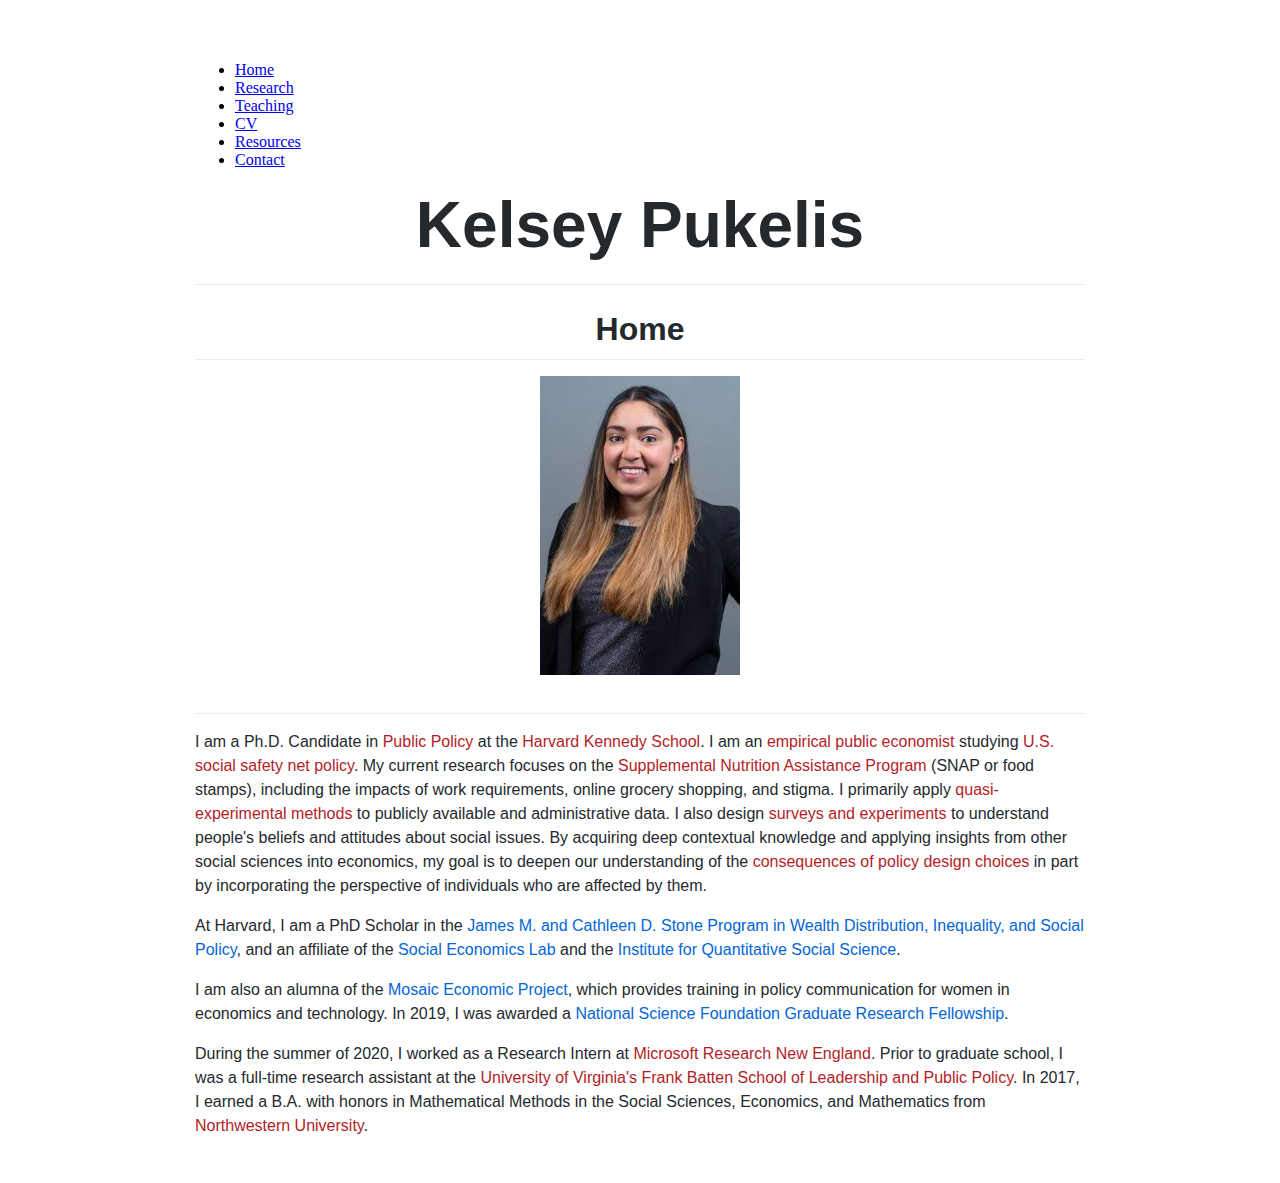
<file: index.html>
<!doctype html>
<html lang="en-US">
  <head>
    <meta charset="utf-8">
    <meta name="viewport" content="width=device-width, initial-scale=1, minimal-ui">
    <title>Kelsey Pukelis</title>
    <link rel="stylesheet" href="github-markdown.css">
    <ul class="nav">
  <li><a class="active" href="index.html">Home</a></li>
  <li><a href="research.html">Research</a></li>
  <li><a href="teaching.html">Teaching</a></li>
  <li><a href="cv.html">CV</a></li>
  <li><a href="resources.html">Resources</a></li>
  <li><a href="contact.html">Contact</a></li>
</ul>
    <style>
      body {
        box-sizing: border-box;
        min-width: 200px;
        max-width: 980px;
        margin: 0 auto;
        padding: 45px;
      }
      .redtext {
        color: #b31d28;
      }
    </style>
  </head>
  <body>
    <article class="markdown-body">
	<h1 style="font-size:400%;" align="center">Kelsey Pukelis</h1>
	<p>
  		<h1 align="center">Home</h1>
  	</p>
      <p align="center">
        <img src="images/headshot.jpg" alt="Photo of Kelsey Pukelis">
      </p>
      <h2></h2>
      <p>I am a Ph.D. Candidate in <font color="#b31d28">Public Policy</font> at the <font color="#b31d28">Harvard Kennedy School</font>. I am an <font color="#b31d28">empirical public economist</font> studying <font color="#b31d28">U.S. social safety net policy</font>.
        <!--, with secondary fields in <font color="#b31d28">labor and behavioral economics</font>.-->
         <!--I am particularly interested in the relationship between the <font color="#b31d28">social safety net and work</font>.-->
         My current research focuses on the <font color="#b31d28">Supplemental Nutrition Assistance Program</font> (SNAP or food stamps), including the impacts of work requirements, online grocery shopping, and stigma. 
        <!--: the largest nutrition assistance program in the U.S. I -->
        <!--I have studied the impact of <font color="#b31d28">work requirements</font> on employment and earnings, and I am currently studying the effects of drastic administrative <font color="#b31d28">changes to SNAP since the COVID-19 pandemic</font> and the nature of <font color="#b31d28">stigma</font> associated with the program.--> 
        I primarily apply <font color="#b31d28">quasi-experimental methods</font> to publicly available and administrative data. I also design <font color="#b31d28">surveys and experiments</font> to understand people's beliefs and attitudes about social issues. 
        <!-- I also run surveys to describ and run surveys to describe.--> 
        <!-- More broadly, I am also interested in <font color="#b31d28">applied econometric methods</font> and the effect of <font color="#b31d28">social norms and pressures</font> on individual behavior.-->
        By acquiring deep contextual knowledge and applying insights from other social sciences into economics, my goal is to deepen our understanding of the <font color="#b31d28">consequences of policy design choices</font> in part by incorporating the perspective of individuals who are affected by them. </p>
       <p>
At Harvard, I am a PhD Scholar in the <a href="https://inequality.hks.harvard.edu/">James M. and Cathleen D. Stone Program in Wealth Distribution, Inequality, and Social Policy</a>, and an affiliate of the <a href="https://socialeconomicslab.org/">Social Economics Lab</a> and the <a href="https://www.iq.harvard.edu/">Institute for Quantitative Social Science</a>.</p>
<p>
I am also an alumna of the <a href="https://www.progressivepolicy.org/project/the-mosaic-project/about/">Mosaic Economic Project</a>, which provides training in policy communication for women in economics and technology. In 2019, I was awarded a <a href="https://www.nsfgrfp.org/">National Science Foundation Graduate Research Fellowship</a>.</p>
       <p>During the summer of 2020, I worked as a Research Intern at 
        <font color="#b31d28">Microsoft Research New England</font>. Prior to graduate school, I was a <!--Research Specialist Intermediate--> full-time research assistant at the <font color="#b31d28">University of Virginia's Frank Batten School of Leadership and Public Policy</font>. In 2017, I earned a B.A. with honors in Mathematical Methods in the Social Sciences, Economics, and Mathematics from <font color="#b31d28">Northwestern University</font>.</p>
    </article>
  </body>
</html>
</file>
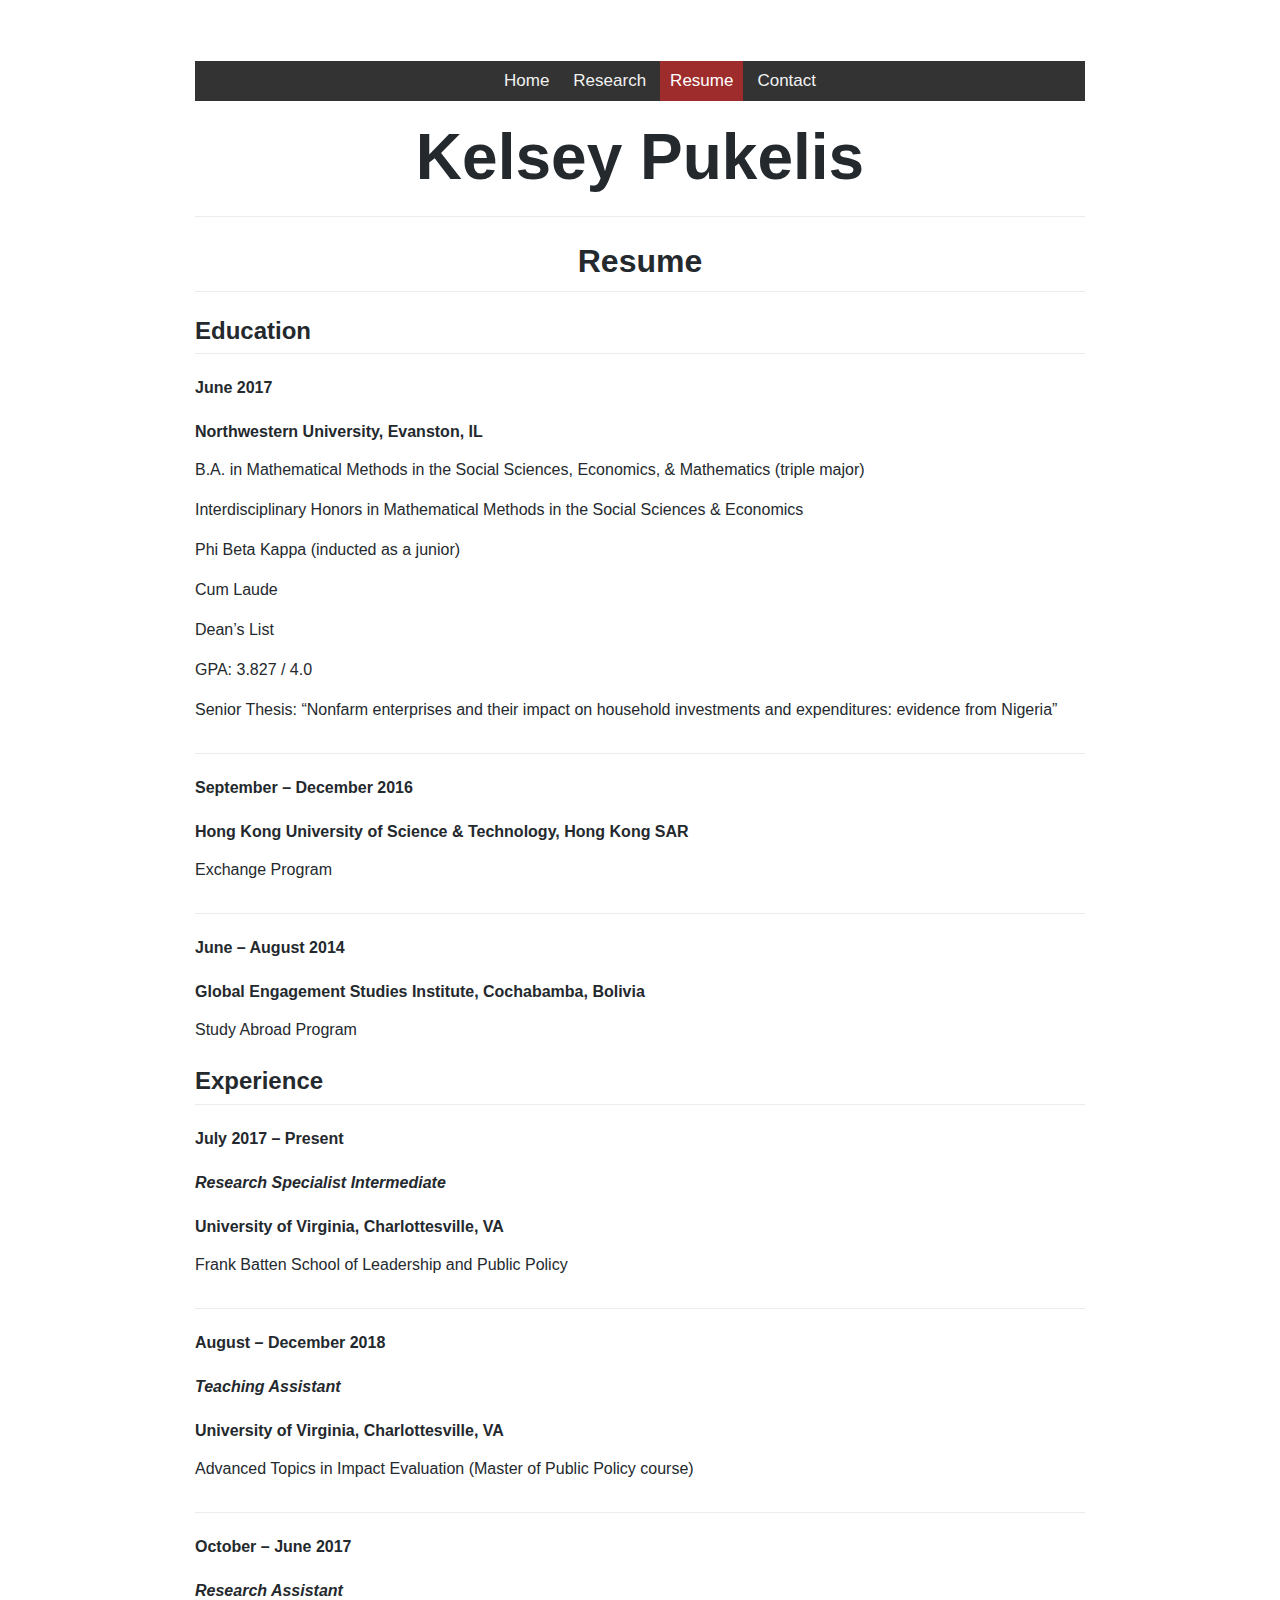
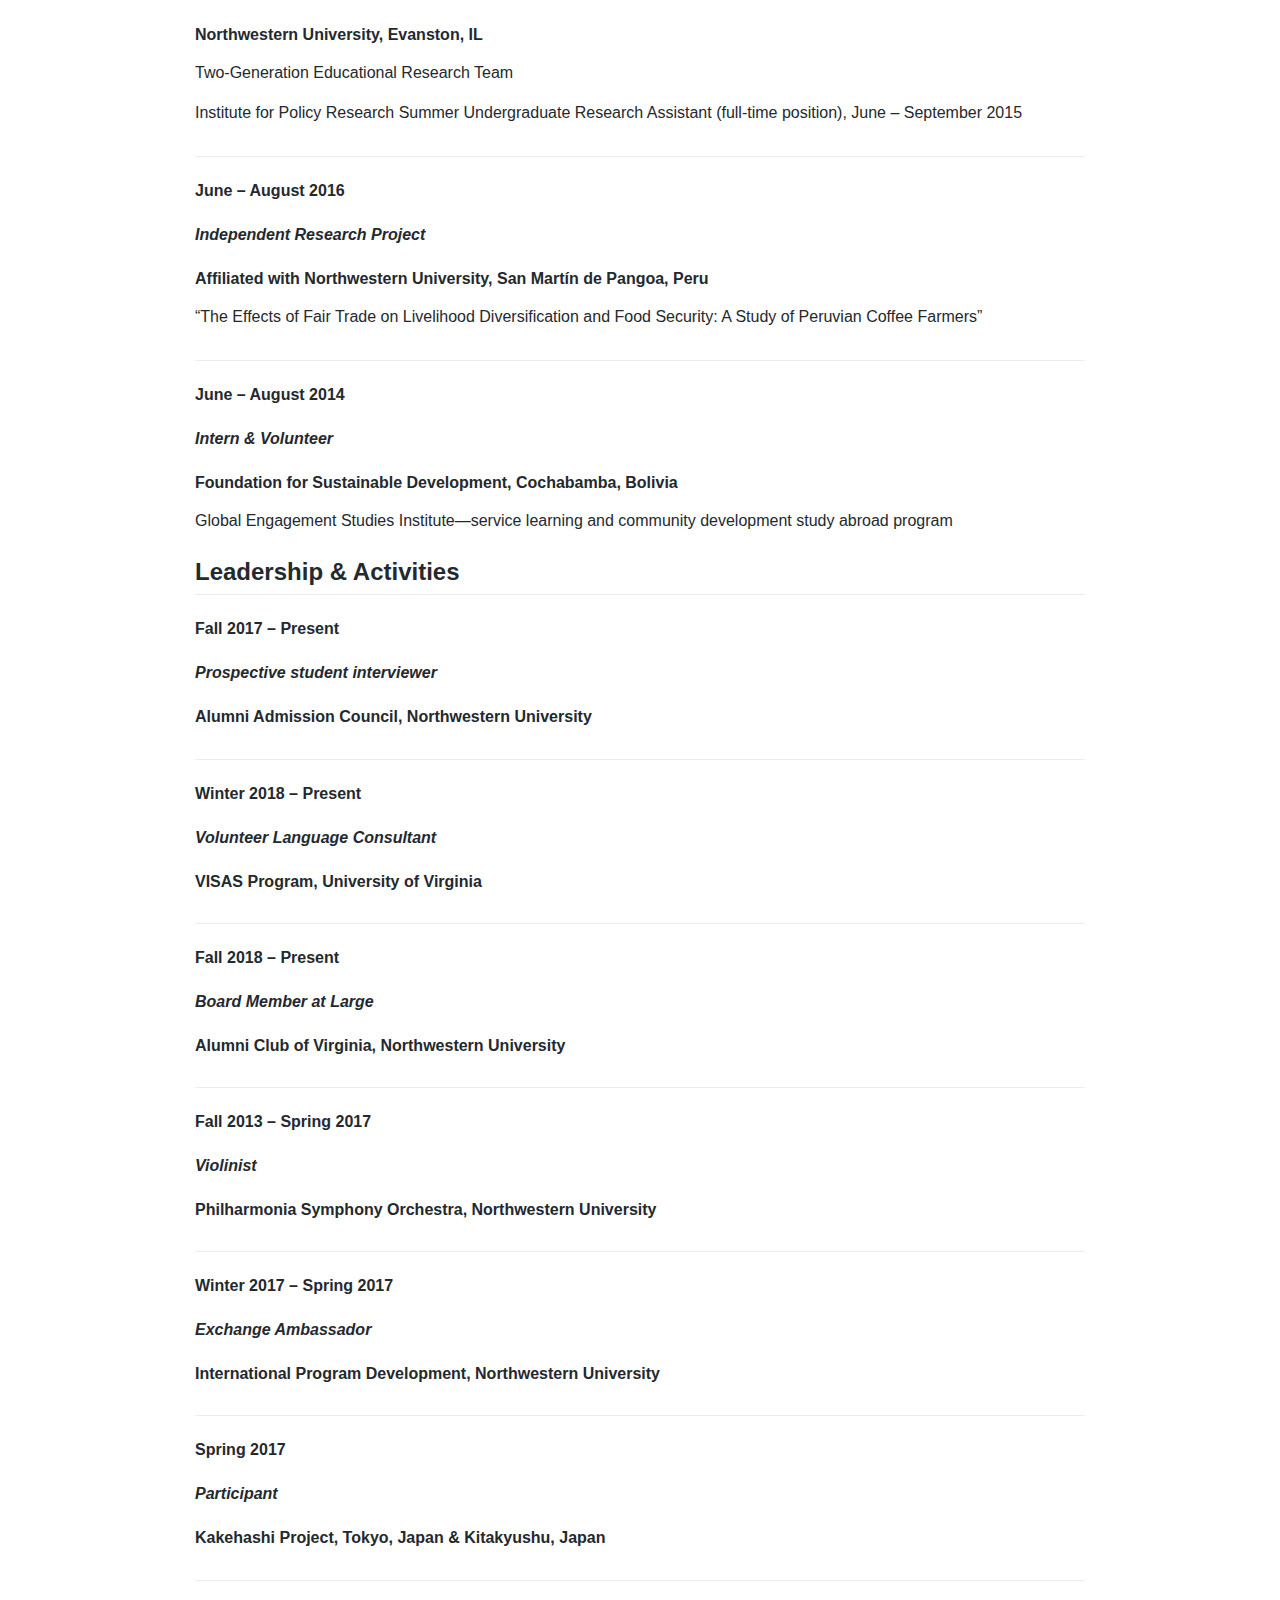
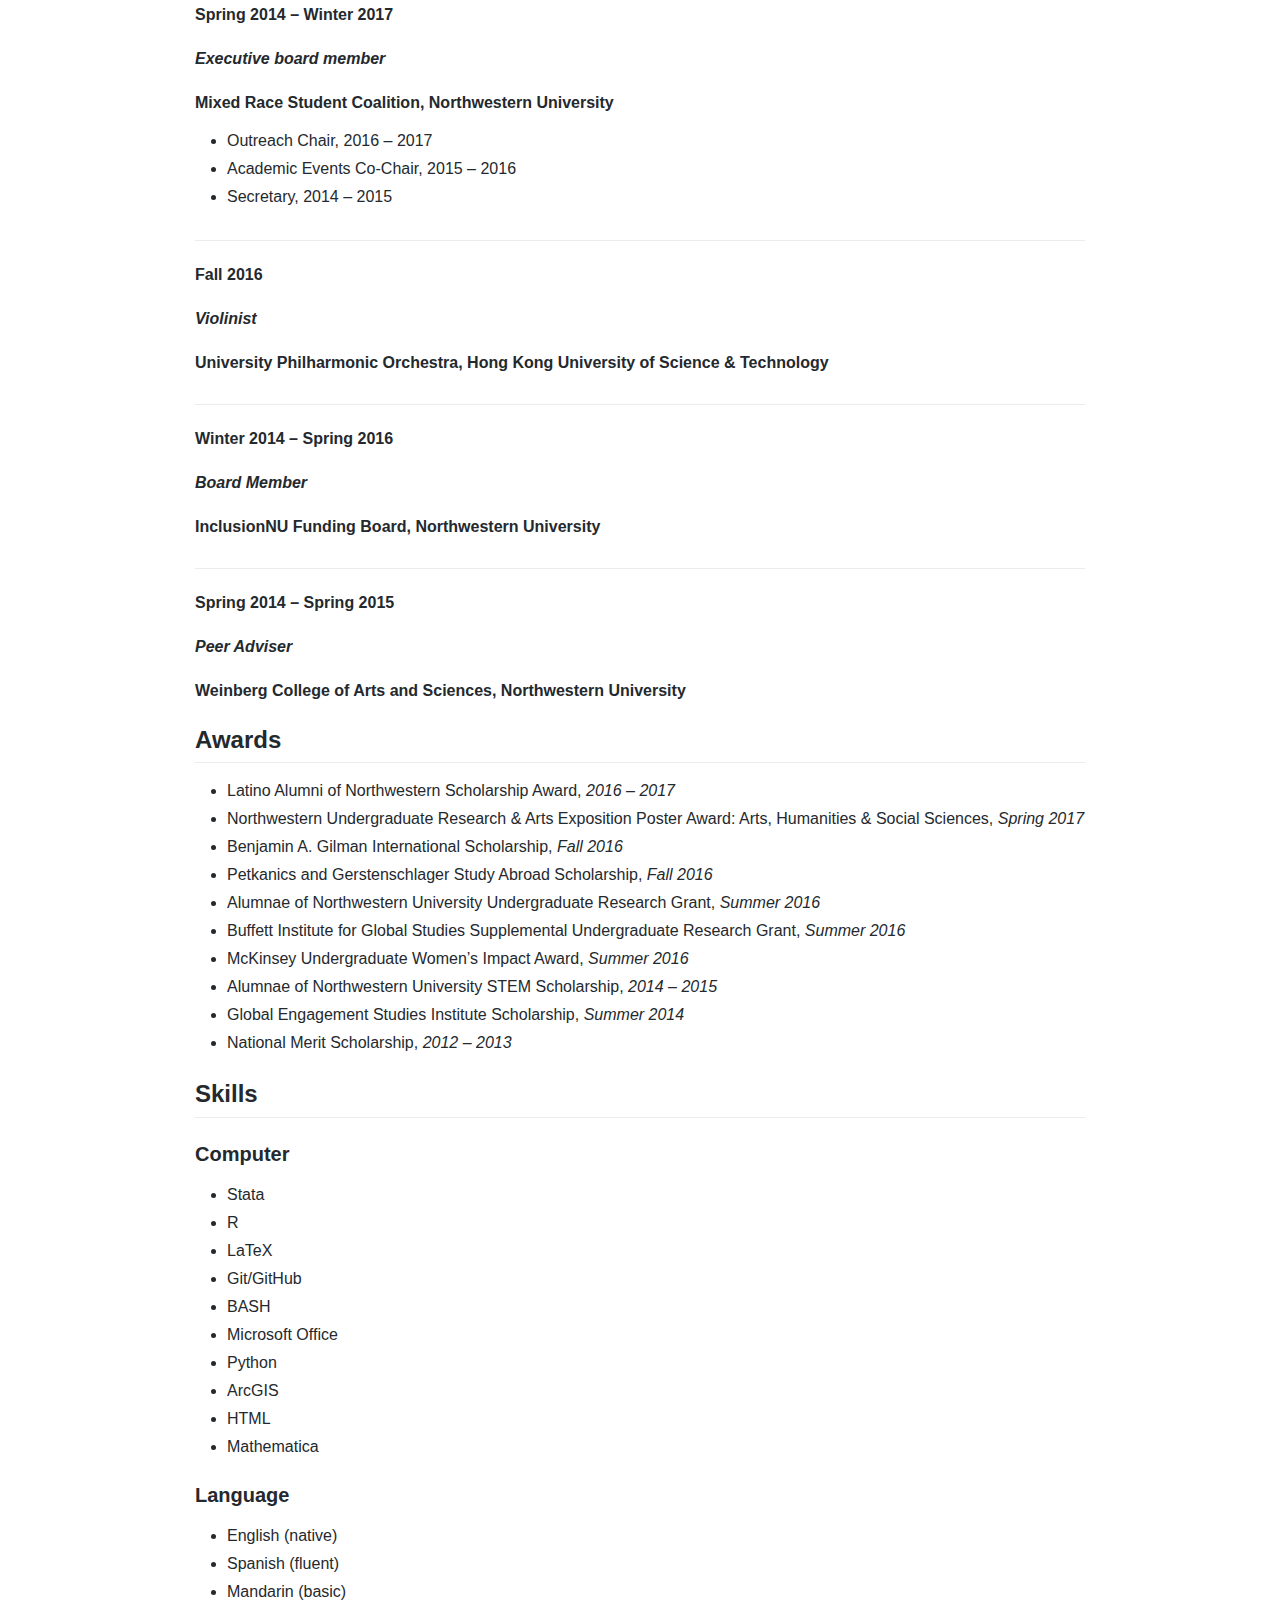
<file: resume/index.html>
<!doctype html>
<html lang="en-US">
  <head>
    <meta charset="utf-8">
    <meta name="viewport" content="width=device-width, initial-scale=1, minimal-ui">
    <title>Kelsey Pukelis</title>
    <link rel="stylesheet" href="github-markdown.css">
    <ul class="nav">
  <li><a href="http://kpukelis.github.io/kpukelis-website/">Home</a></li>
  <li><a href="http://kpukelis.github.io/kpukelis-website/research/">Research</a></li>
  <li><a class="active" href="http://kpukelis.github.io/kpukelis-website/resume/">Resume</a></li>
  <li><a href="http://kpukelis.github.io/kpukelis-website/contact/">Contact</a></li>
</ul>
    <style>
      body {
        box-sizing: border-box;
        min-width: 200px;
        max-width: 980px;
        margin: 0 auto;
        padding: 45px;
      }
    </style>
  </head>
  <body>
  <article class="markdown-body">
	<h1 style="font-size:400%;" align="center">Kelsey Pukelis</h1>
	<p>
  <h1 align="center">Resume</h1>
  </p>
  <h2 align="left">Education</h2>

  <h4 align="left">June 2017</h4>
  <h4 align="left"><strong>Northwestern University, Evanston, IL</strong></h4>
  <p>B.A. in Mathematical Methods in the Social Sciences, Economics, & Mathematics (triple major)</p>
  <p>Interdisciplinary Honors in Mathematical Methods in the Social Sciences & Economics</p>
  <p>Phi Beta Kappa (inducted as a junior)</p>
  <p>Cum Laude</p>
  <p>Dean’s List</p>
  <p>GPA: 3.827 / 4.0</p>
  <p>Senior Thesis: “Nonfarm enterprises and their impact on household investments and expenditures: evidence from Nigeria”</p>

  <h2></h2>
  <h4 align="left">September – December 2016</h4>
  <h4 align="left"><strong>Hong Kong University of Science & Technology, Hong Kong SAR</strong></h4>
  <p>Exchange Program</p>

  <h2></h2>
  <h4 align="left">June – August 2014</h4>
  <h4 align="left"><strong>Global Engagement Studies Institute, Cochabamba, Bolivia</strong></h4>
  <p>Study Abroad Program</p>

  <h2 align="left">Experience</h2>
<p>
  <h4 align="left">July 2017 – Present</h4>
  <h4 align="left"><em>Research Specialist Intermediate</em></h4>
  <h4 align="left"><strong>University of Virginia, Charlottesville, VA</strong></h4>
  <p>Frank Batten School of Leadership and Public Policy</p>

<h2></h2>
<h4 align="left">August – December 2018</h4>
<h4 align="left"><em>Teaching Assistant</em></h4>
<h4 align="left"><strong>University of Virginia, Charlottesville, VA</strong></h4>
<p>Advanced Topics in Impact Evaluation (Master of Public Policy course)</p>

<h2></h2>
<h4 align="left">October – June 2017</h4>
<h4 align="left"><em>Research Assistant</em></h4>
<h4 align="left"><strong>Northwestern University, Evanston, IL</strong></h4>
<p>Two-Generation Educational Research Team</p>
<p>Institute for Policy Research Summer Undergraduate Research Assistant (full-time position), June – September 2015</p>

<h2></h2>
<h4 align="left">June – August 2016</h4>
<h4 align="left"><em>Independent Research Project</em></h4>
<h4 align="left"><strong>Affiliated with Northwestern University, San Martín de Pangoa, Peru</strong></h4>
<p>“The Effects of Fair Trade on Livelihood Diversification and Food Security: A Study of Peruvian Coffee Farmers”</p>

<h2></h2>
<h4 align="left">June – August 2014</h4>
<h4 align="left"><em>Intern & Volunteer</em></h4>
<h4 align="left"><strong>Foundation for Sustainable Development, Cochabamba, Bolivia</strong></h4>
<p>Global Engagement Studies Institute—service learning and community development study abroad program</p>

<h2 align="left">Leadership & Activities</h2>

<h4 align="left">Fall 2017 – Present</h4>
<h4 align="left"><em>Prospective student interviewer</em></h4>
<h4 align="left"><strong>Alumni Admission Council, Northwestern University</strong></h4>

<h2></h2>
<h4 align="left">Winter 2018 – Present</h4>
<h4 align="left"><em>Volunteer Language Consultant</em></h4>
<h4 align="left"><strong>VISAS Program, University of Virginia</strong></h4>

<h2></h2>
<h4 align="left">Fall 2018 – Present</h4>
<h4 align="left"><em>Board Member at Large</em></h4>
<h4 align="left"><strong>Alumni Club of Virginia, Northwestern University</strong></h4>

<h2></h2>
<h4 align="left">Fall 2013 – Spring 2017</h4>
<h4 align="left"><em>Violinist</em></h4>
<h4 align="left"><strong>Philharmonia Symphony Orchestra, Northwestern University</strong></h4>

<h2></h2>
<h4 align="left">Winter 2017 – Spring 2017</h4>
<h4 align="left"><em>Exchange Ambassador</em></h4>
<h4 align="left"><strong>International Program Development, Northwestern University</strong></h4>

<h2></h2>
<h4 align="left">Spring 2017</h4>
<h4 align="left"><em>Participant</em></h4>
<h4 align="left"><strong>Kakehashi Project, Tokyo, Japan & Kitakyushu, Japan</strong></h4>

<h2></h2>
<h4 align="left">Spring 2014 – Winter 2017</h4>
<h4 align="left"><em>Executive board member</em></h4>
<h4 align="left"><strong>Mixed Race Student Coalition, Northwestern University</strong></h4>
<ul>
  <li>Outreach Chair, 2016 – 2017</li>
  <li>Academic Events Co-Chair, 2015 – 2016</li>
  <li>Secretary, 2014 – 2015</li>
</ul>

<h2></h2>
<h4 align="left"> Fall 2016</h4>
<h4 align="left"><em>Violinist</em></h4>
<h4 align="left"><strong>University Philharmonic Orchestra, Hong Kong University of Science & Technology</strong></h4>

<h2></h2>
<h4 align="left">Winter 2014 – Spring 2016</h4>
<h4 align="left"><em>Board Member</em></h4>
<h4 align="left"><strong>InclusionNU Funding Board, Northwestern University</strong></h4>

<h2></h2>
<h4 align="left">Spring 2014 – Spring 2015</h4>
<h4 align="left"><em>Peer Adviser</em></h4>
<h4 align="left"><strong>Weinberg College of Arts and Sciences, Northwestern University</strong></h4>

<h2 align="left">Awards</h2>

<ul>
<li>Latino Alumni of Northwestern Scholarship Award, <em>2016 – 2017</em></li>
<li>Northwestern Undergraduate Research & Arts Exposition Poster Award: Arts, Humanities & Social Sciences, <em>Spring 2017</em></li>
<li>Benjamin A. Gilman International Scholarship, <em>Fall 2016</em></li>
<li>Petkanics and Gerstenschlager Study Abroad Scholarship, <em>Fall 2016</em></li>
<li>Alumnae of Northwestern University Undergraduate Research Grant, <em>Summer 2016</em></li>
<li>Buffett Institute for Global Studies Supplemental Undergraduate Research Grant, <em>Summer 2016 </em></li>
<li>McKinsey Undergraduate Women’s Impact Award, <em>Summer 2016</em></li>
<li>Alumnae of Northwestern University STEM Scholarship, <em>2014 – 2015</em></li>
<li>Global Engagement Studies Institute Scholarship, <em>Summer 2014</em></li>
<li>National Merit Scholarship, <em>2012 – 2013</em></li>
</ul>


<h2 align="left">Skills</h2>

<h3 align="left">Computer</h3>
<ul>
<li>Stata</li>
<li>R</li>
<li>LaTeX</li>
<li>Git/GitHub</li>
<li>BASH</li>
<li>Microsoft Office</li>
<li>Python</li>
<li>ArcGIS</li>
<li>HTML</li>
<li>Mathematica</li>
</ul>

<h3 align="left">Language</h3>
<ul>
<li>English (native)</li>
<li>Spanish (fluent)</li>
<li>Mandarin (basic)</li>
</ul>
    </article>
  </body>
</html>
</file>
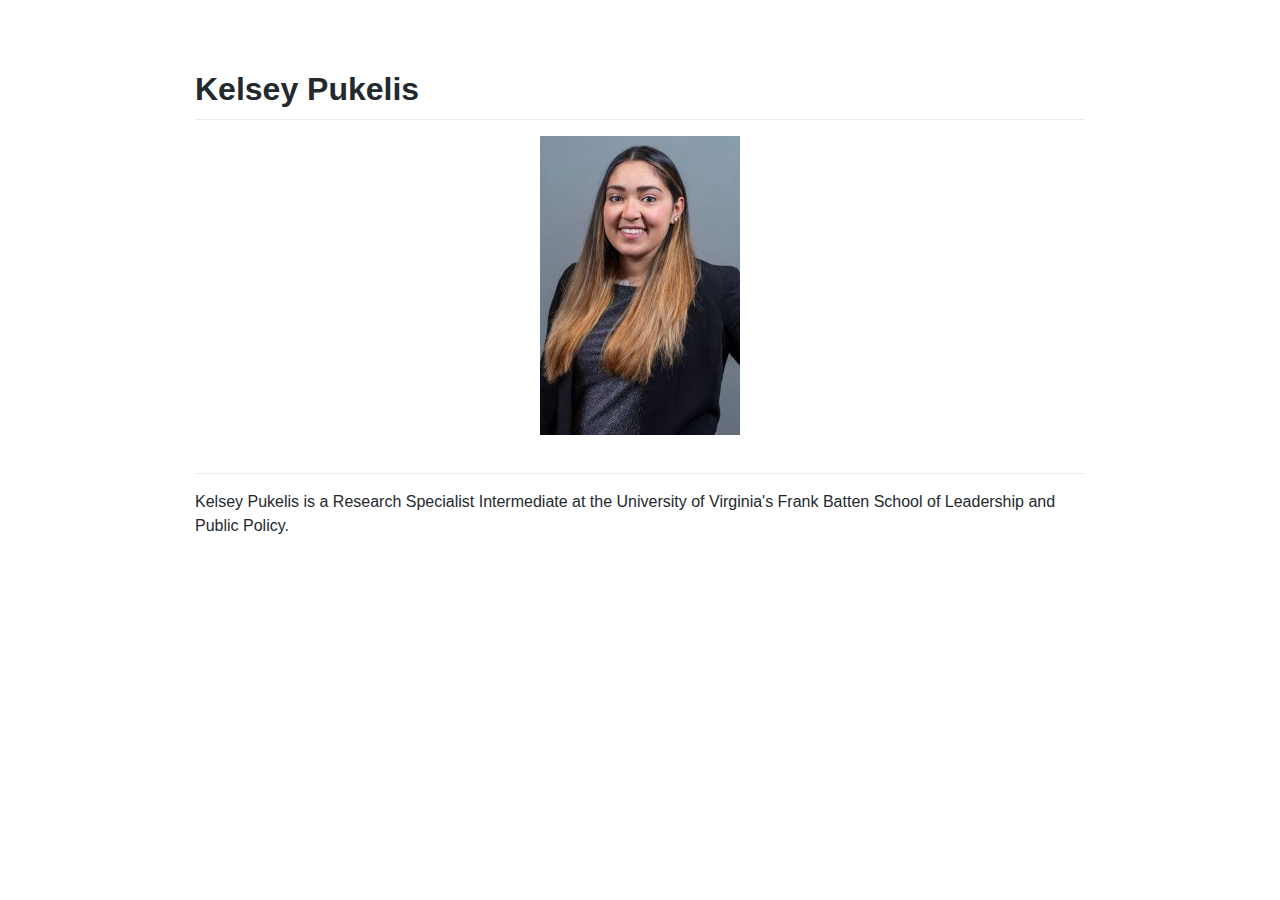
<file: site/index.html>
<!doctype html>
<html>
  <head>
    <meta charset="utf-8">
    <meta name="viewport" content="width=device-width, initial-scale=1, minimal-ui">
    <title>Kelsey Pukelis</title>
    <link rel="stylesheet" href="github-markdown.css">
    <style>
      body {
        box-sizing: border-box;
        min-width: 200px;
        max-width: 980px;
        margin: 0 auto;
        padding: 45px;
      }
    </style>
  </head>
  <body>
    <article class="markdown-body">
      <p align="center">
        <h1>Kelsey Pukelis</h1>
      </p>
      <p align="center">
        <img src="https://kpukelis.github.io/kpukelis-website/images/headshot.jpg">
      </p>
      <h2></h2>
      <p>Kelsey Pukelis is a Research Specialist Intermediate at the University of Virginia's Frank Batten School of Leadership and Public Policy.</p>
    </article>
  </body>
</html>
</file>
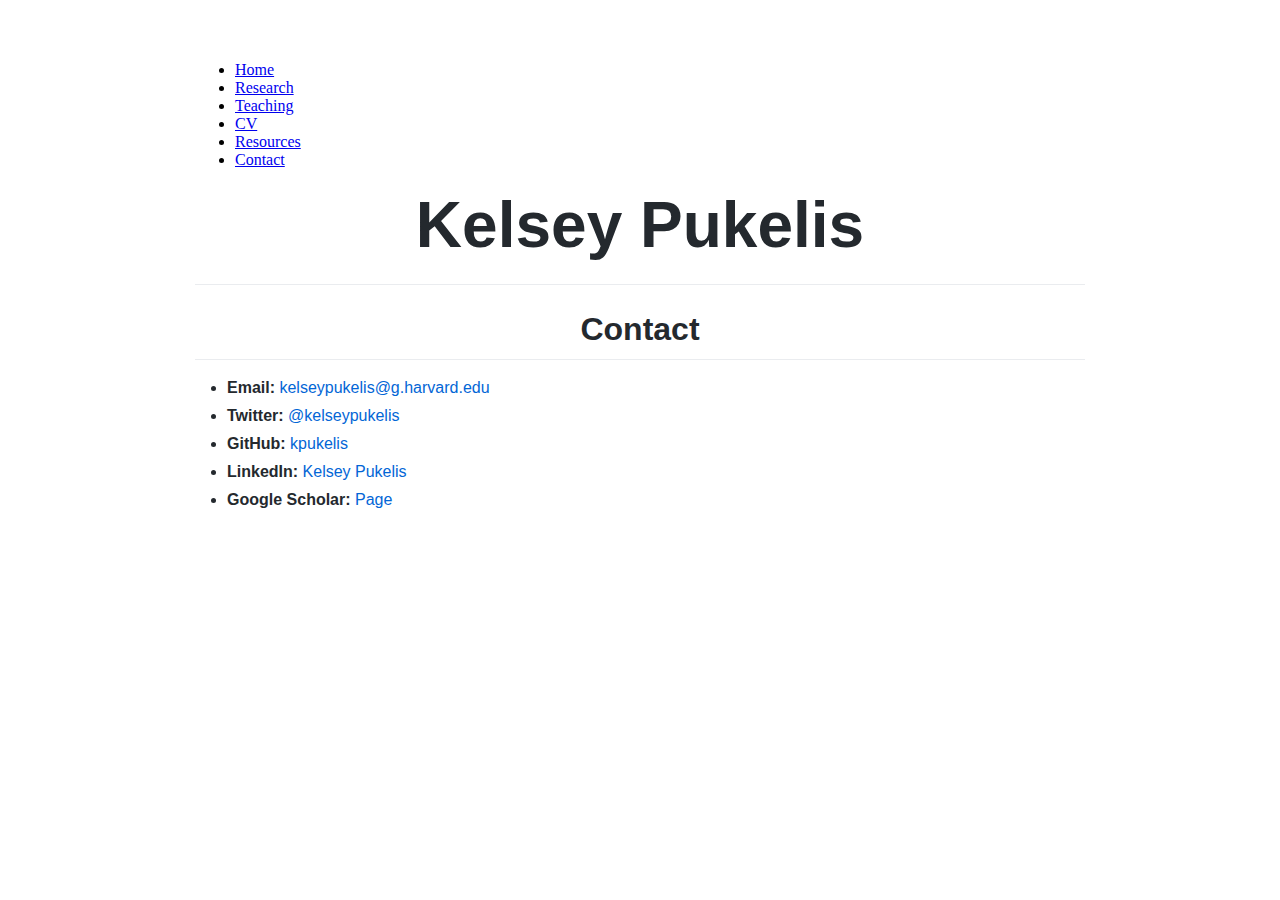
<file: contact.html>
<!doctype html>
<html lang="en-US">
  <head>
    <meta charset="utf-8">
    <meta name="viewport" content="width=device-width, initial-scale=1, minimal-ui">
    <title>Kelsey Pukelis</title>
    <link rel="stylesheet" href="github-markdown.css">
    <ul class="nav">
  <li><a href="index.html">Home</a></li>
  <li><a href="research.html">Research</a></li>
  <li><a href="teaching.html">Teaching</a></li>
  <li><a href="cv.html">CV</a></li>
  <li><a href="resources.html">Resources</a></li>
  <li><a class="active" href="contact.html">Contact</a></li>
</ul>
    <style>
      body {
        box-sizing: border-box;
        min-width: 200px;
        max-width: 980px;
        margin: 0 auto;
        padding: 45px;
      }
    </style>
  </head>
  <body>
  <article class="markdown-body">
	<h1 style="font-size:400%;" align="center">Kelsey Pukelis</h1>
	<p>
  	<h1 align="center">Contact</h1>
  </p>
  <ul>
    <li><strong>Email:</strong> <a href="mailto:kelseypukelis@g.harvard.edu">kelseypukelis@g.harvard.edu</a></li>
    <li><strong>Twitter:</strong> <a href="https://twitter.com/kelseypukelis">@kelseypukelis</a></li>
    <li><strong>GitHub:</strong> <a href="https://github.com/kpukelis">kpukelis</a></li>
    <li><strong>LinkedIn:</strong> <a href="https://www.linkedin.com/in/kelseypukelis/">Kelsey Pukelis</a></li>
    <li><strong>Google Scholar:</strong> <a href="https://scholar.google.com/citations?user=Zoc5_aMAAAAJ&hl=en&oi=ao">Page</a></li>
  </ul>
    </article>
  </body>
</html>
</file>
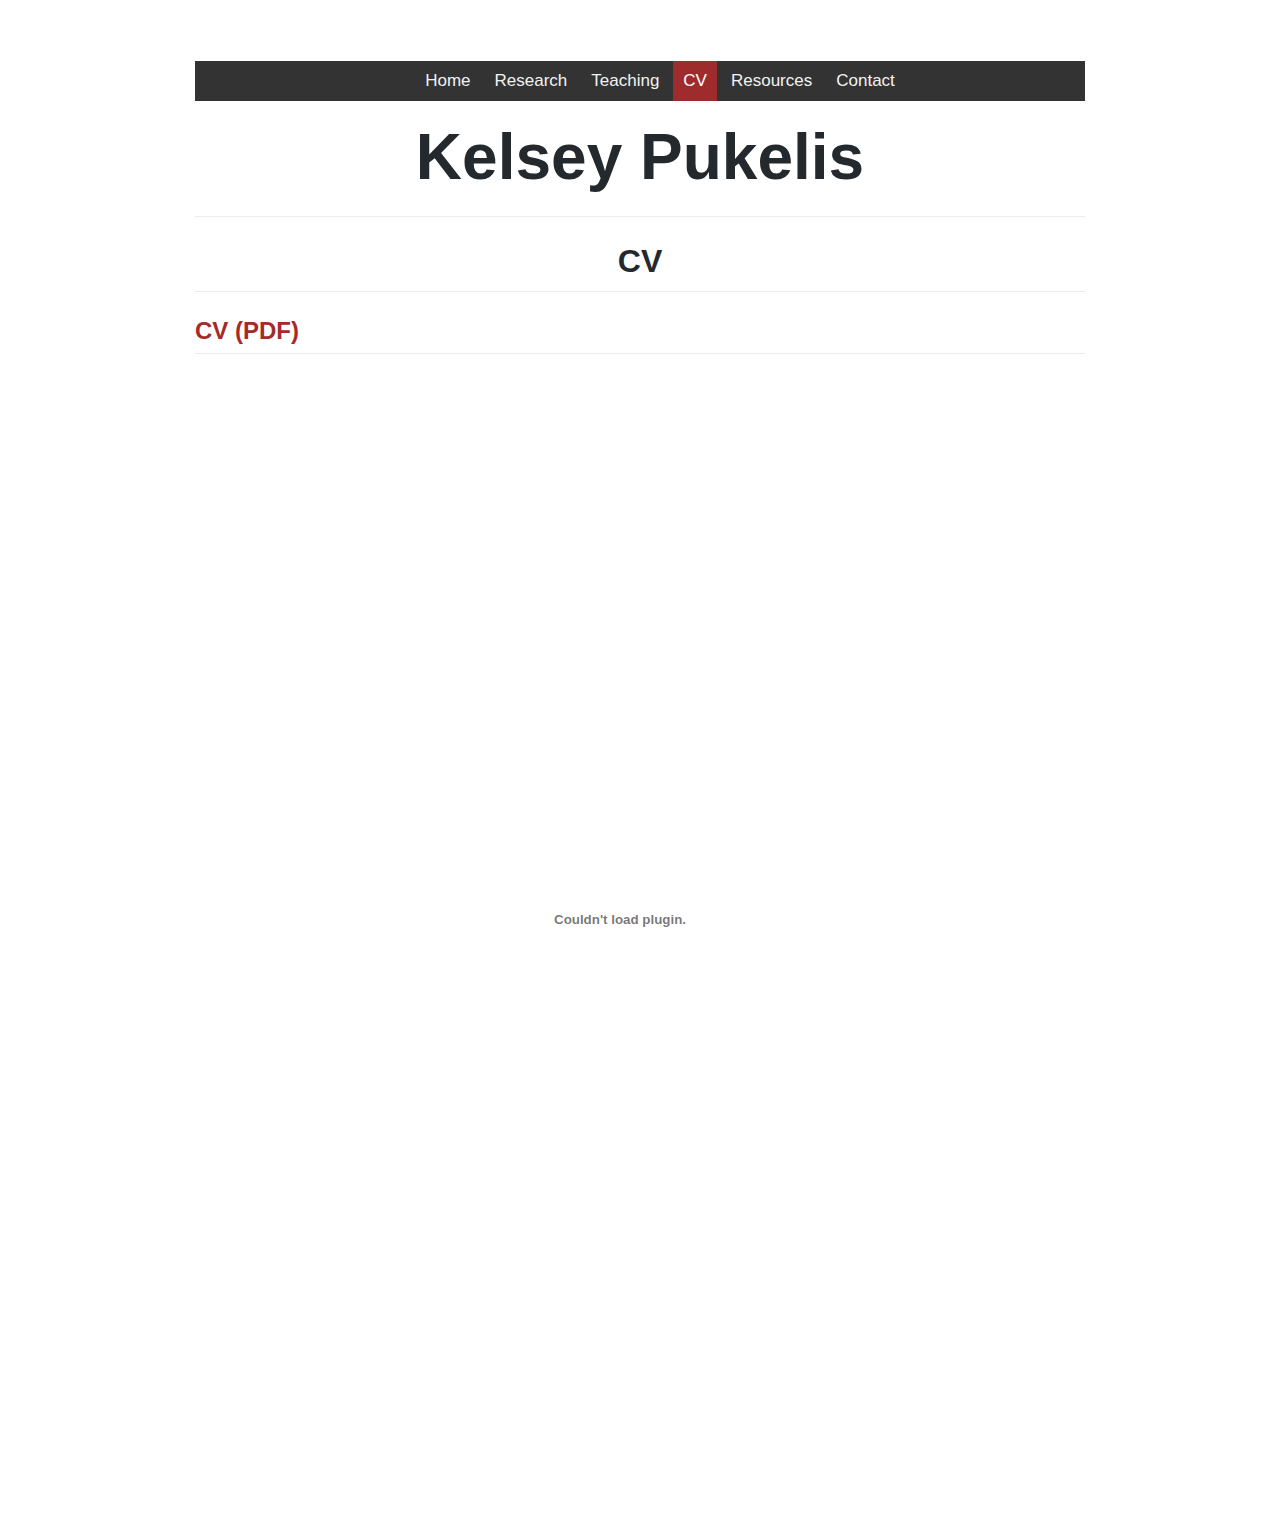
<file: cv.html>
<!doctype html>
<html lang="en-US">
  <head>
    <meta charset="utf-8">
    <meta name="viewport" content="width=device-width, initial-scale=1, minimal-ui">
    <title>Kelsey Pukelis</title>
    <link rel="stylesheet" href="github-markdown.css">
    <ul class="nav">
  <li><a href="index.html">Home</a></li>
  <li><a href="research.html">Research</a></li>
  <li><a href="teaching.html">Teaching</a></li>
  <li><a class="active" href="cv.html">CV</a></li>
  <li><a href="resources.html">Resources</a></li>
  <li><a href="contact.html">Contact</a></li>
</ul>
    <style>
      body {
        box-sizing: border-box;
        min-width: 200px;
        max-width: 980px;
        margin: 0 auto;
        padding: 45px;
      }
    </style>
    <link rel="stylesheet" href="./css/github-markdown.css" type="text/css"/>

  </head>
  <body>
  <article class="markdown-body">
	<h1 style="font-size:400%;" align="center">Kelsey Pukelis</h1>
  <h1 align="center">CV</h1>

<h2><a href="cv/Kelsey_Pukelis_CV.pdf">CV (PDF)</a></h2>

<embed src="http://kelseypukelis.com/cv/Kelsey_Pukelis_CV.pdf" width="850" height="1100" 
 type="application/pdf">

    </article>
  </body>
</html>
</file>
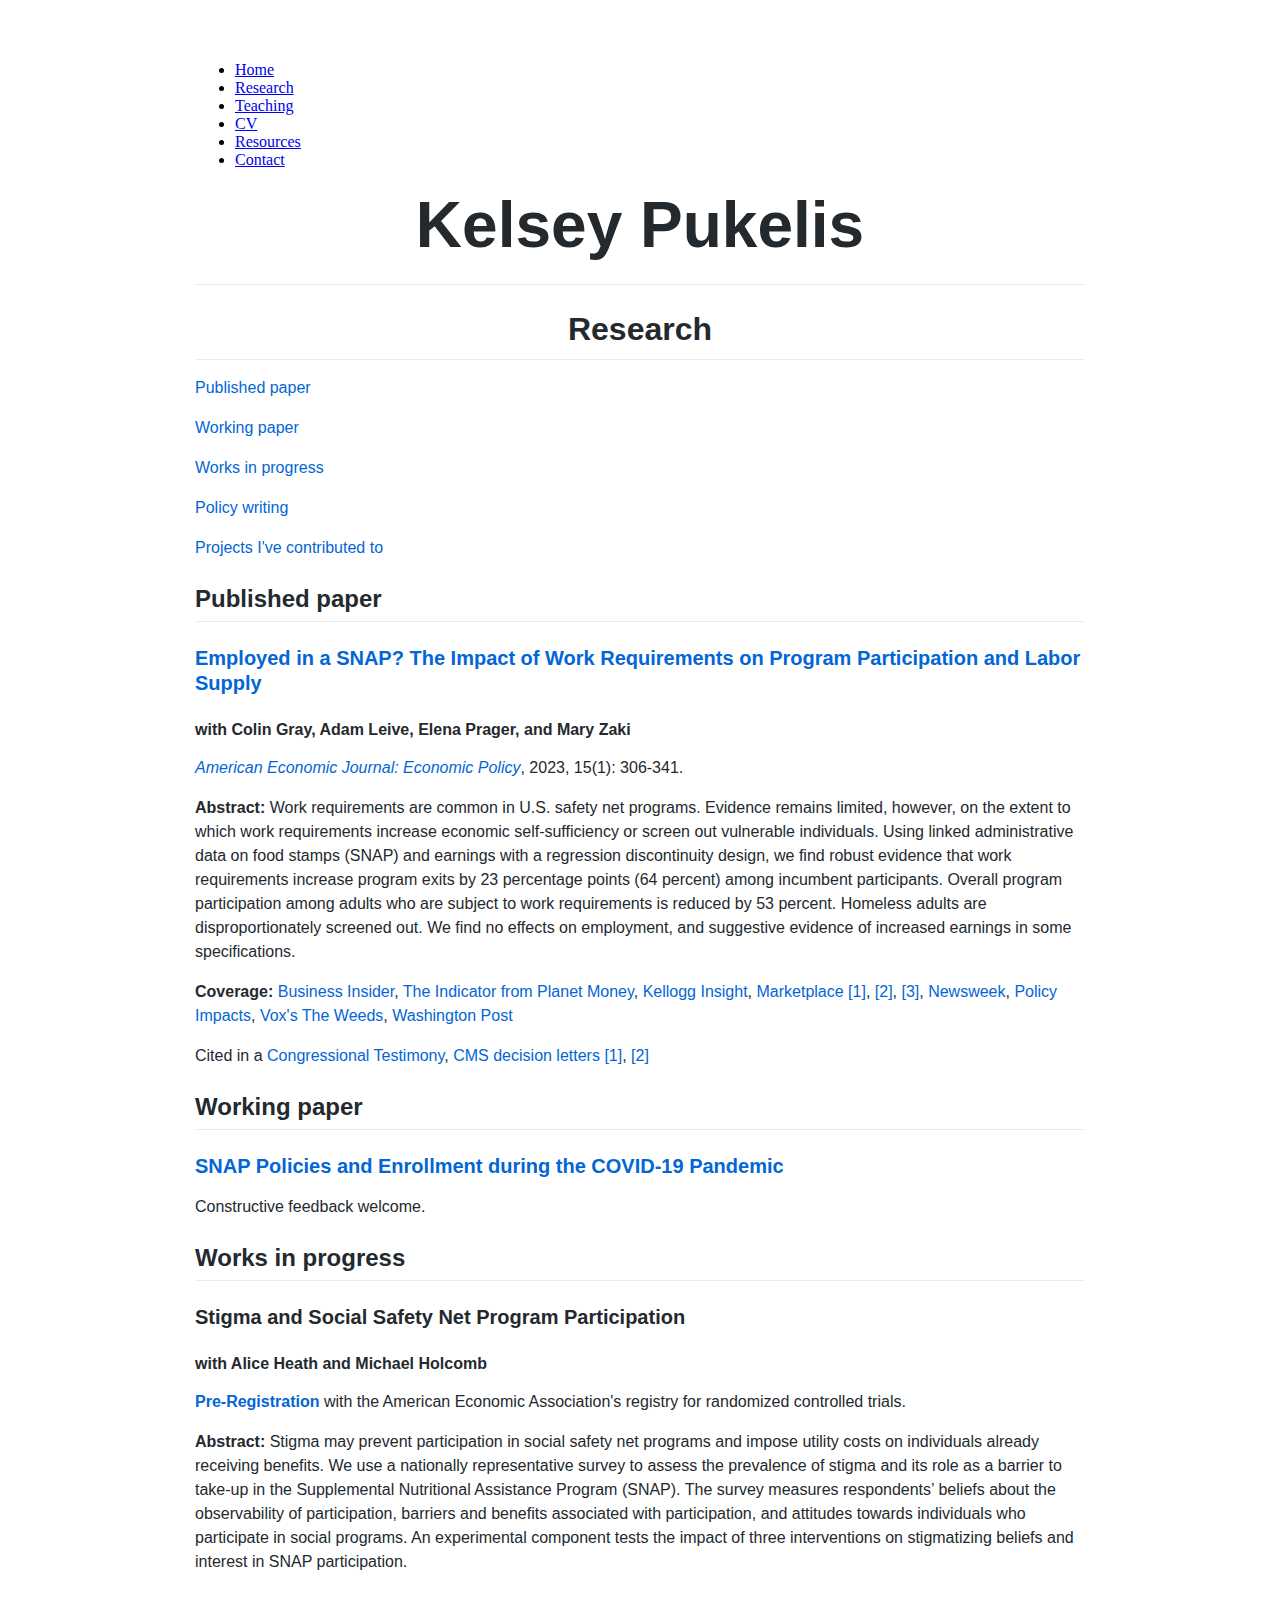
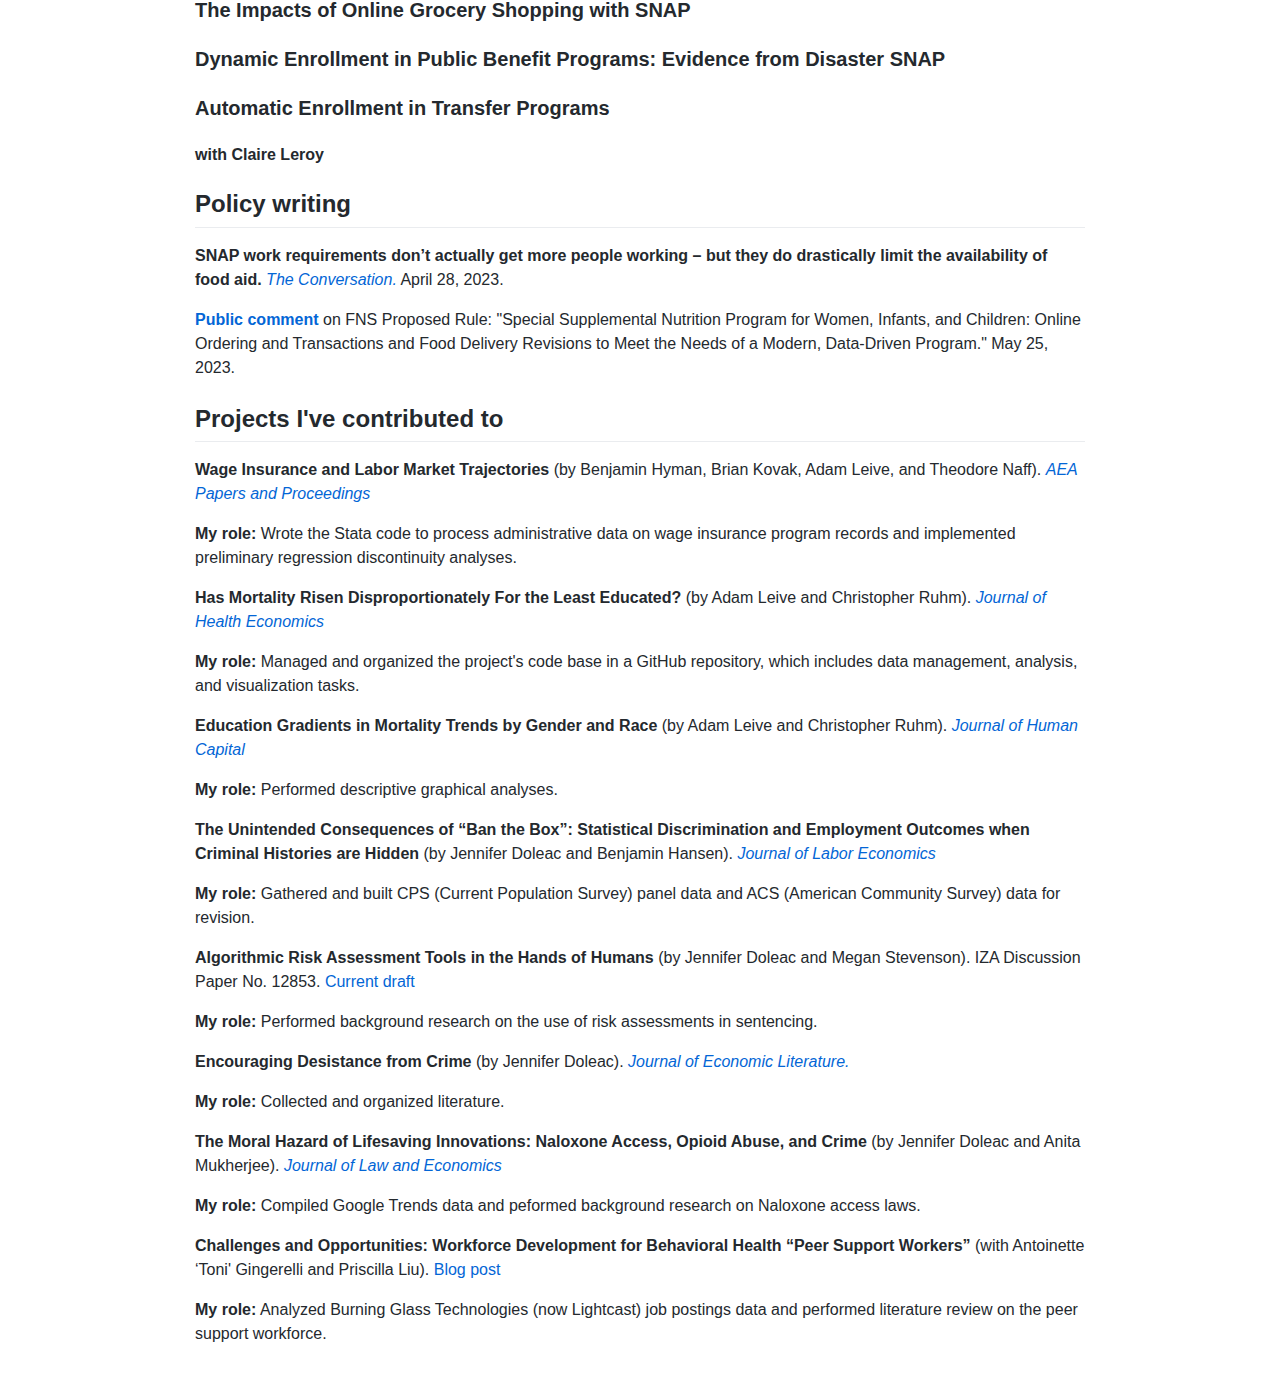
<file: research.html>
<!doctype html>
<html lang="en-US">
  <head>
    <meta charset="utf-8">
    <meta name="viewport" content="width=device-width, initial-scale=1, minimal-ui">
    <title>Kelsey Pukelis</title>
    <link rel="stylesheet" href="github-markdown.css">
    <ul class="nav">
  <li><a href="index.html">Home</a></li>
  <li><a class="active" href="research.html">Research</a></li>
  <li><a href="teaching.html">Teaching</a></li>
  <li><a href="cv.html">CV</a></li>
  <li><a href="resources.html">Resources</a></li>
  <li><a href="contact.html">Contact</a></li>
</ul>
    <style>
      body {
        box-sizing: border-box;
        min-width: 200px;
        max-width: 980px;
        margin: 0 auto;
        padding: 45px;
      }
    </style>
  </head>
  <body>
  <article class="markdown-body">
	<h1 style="font-size:400%;" align="center">Kelsey Pukelis</h1>
	<p>
  	<h1 align="center">Research</h1>
  </p>

<p><a href="#published">Published paper</a></p>
<p><a href="#working">Working paper</a></p>
<p><a href="#progress">Works in progress</a></p>
<p><a href="#policy">Policy writing</a></p>
<p><a href="#projects">Projects I've contributed to</a></p>

<div id="published"></div>
<h2>Published paper</h2>



<h3><a href="files/SNAP_Work_Requirements.pdf">Employed in a SNAP? The Impact of Work Requirements on Program Participation and Labor Supply</a></h3>
<!--<h3><a href="https://www.nber.org/papers/w28877">Employed in a SNAP? The Impact of Work Requirements on Program Participation and Labor Supply</a></h3>-->
<h4>with Colin Gray, Adam Leive, Elena Prager, and Mary Zaki</h4>
<p><a href="https://www.aeaweb.org/articles?id=10.1257/pol.20200561"><em>American Economic Journal: Economic Policy</em></a>, 2023, 15(1): 306-341.</p>

<p><strong>Abstract: </strong>Work requirements are common in U.S. safety net programs. Evidence remains limited, however, on the extent to which work requirements increase economic self-sufficiency or screen out vulnerable individuals. Using linked administrative data on food stamps (SNAP) and earnings with a regression discontinuity design, we find robust evidence that work requirements increase program exits by 23 percentage points (64 percent) among incumbent participants. Overall program participation among adults who are subject to work requirements is reduced by 53 percent. Homeless adults are disproportionately screened out. We find no effects on employment, and suggestive evidence of increased earnings in some specifications.</p>

<p><strong>Coverage:</strong> 
  <a href="https://www.businessinsider.com/why-requiring-food-stamp-recipients-work-may-not-be-effective-2020-10">Business Insider</a>,
  <a href="https://www.npr.org/2023/02/23/1159150854/do-work-requirements-help-snap-people-out-of-government-aid">The Indicator from Planet Money</a>,
  <a href="https://insight.kellogg.northwestern.edu/article/food-stamps-work-requirement">Kellogg Insight</a>,
  <a href="https://www.marketplace.org/shows/marketplace/about-those-wine-and-cheese-tariffs">Marketplace [1]</a>,
  <a href="https://www.marketplace.org/2021/06/09/work-rules-for-snap-benefits-dont-lead-to-more-people-working-study-finds/">[2]</a>,
  <a href="https://www.marketplace.org/2021/10/20/joe-manchin-is-calling-for-a-work-requirement-for-the-child-tax-credit-would-that-be-effective/">[3]</a>,
  <a href="https://www.newsweek.com/best-way-fight-poverty-combination-conservative-liberal-policy-opinion-1602950">Newsweek</a>,
  <a href="https://policyimpacts.org/policy/0fc5bb8a-c7f5-ee49-75fc-d02915249dc1/work-requirements-for-snap">Policy Impacts</a>,
  <a href="https://podcasts.google.com/feed/aHR0cHM6Ly9mZWVkcy5tZWdhcGhvbmUuZm0vdGhld2VlZHM/episode/NTMyYTQyNGEtMGQ1Yi0xMWViLWJjYjktYmJkZGJmYWU5YTg0?sa=X&ved=0CAUQkfYCahcKEwjQ_-HeoPjxAhUAAAAAHQAAAAAQAQ">Vox's The Weeds</a>, 
  <a href="https://www.washingtonpost.com/business/2021/06/18/republican-states-restrict-snap-food-assistance-usda/">Washington Post</a> 
<!--  <a href="https://ohiocapitaljournal.com/2021/06/08/study-work-requirements-for-snap-dont-increase-employment-numbers/">Ohio Capital Journal</a>-->
    </p>

<p>Cited in a <a href="https://docs.house.gov/meetings/AG/AG03/20210526/112690/HHRG-117-AG03-Wstate-BauerL-20210526.pdf
">Congressional Testimony</a>, 
<a href="https://www.medicaid.gov/medicaid/section-1115-demonstrations/downloads/sc-healthy-connections-works-state-ltr-08102021.pdf">CMS decision letters [1]</a>,
<a href="https://www.medicaid.gov/Medicaid-CHIP-Program-Information/By-Topics/Waivers/1115/downloads/ga/ga-pathways-to-coverage-12-23-2021-ca.pdf">[2]</a></p>


<div id="working"></div>
<h2>Working paper</h2>

<h3><a href="files/Pukelis_SNAPcovid.pdf">SNAP Policies and Enrollment during the COVID-19 Pandemic</a></h3>
<p>Constructive feedback welcome.</p>

<div id="progress"></div>
<h2>Works in progress</h2>

<h3>Stigma and Social Safety Net Program Participation</h3>
<h4>with Alice Heath and Michael Holcomb</h4>

<p><strong><a href="https://www.socialscienceregistry.org/trials/11634">Pre-Registration</a></strong> with the American Economic Association's registry for randomized controlled trials.</p>

<p><strong>Abstract: </strong>Stigma may prevent participation in social safety net programs and impose utility costs on individuals already receiving benefits. We use a nationally representative survey to assess the prevalence of stigma and its role as a barrier to take-up in the Supplemental Nutritional Assistance Program (SNAP). The survey measures respondents’ beliefs about the observability of participation, barriers and benefits associated with participation, and attitudes towards individuals who participate in social programs. An experimental component tests the impact of three interventions on stigmatizing beliefs and interest in SNAP participation.</p>


<h3>The Impacts of Online Grocery Shopping with SNAP</h3>

<h3>Dynamic Enrollment in Public Benefit Programs: Evidence from Disaster SNAP</h3>

<h3>Automatic Enrollment in Transfer Programs</h3>
<h4>with Claire Leroy</h4>

<div id="policy"></div>
<h2>Policy writing</h2>

<p><b>SNAP work requirements don’t actually get more people working – but they do drastically limit the availability of food aid.</b><i><a href="https://theconversation.com/snap-work-requirements-dont-actually-get-more-people-working-but-they-do-drastically-limit-the-availability-of-food-aid-204257"> The Conversation.</a></i> April 28, 2023.</p>

<p><b><a href="https://www.regulations.gov/comment/FNS-2022-0015-1585">Public comment</a></b> on FNS Proposed Rule: "Special
Supplemental Nutrition Program for Women, Infants, and Children: Online Ordering and Transactions and Food Delivery Revisions to Meet the Needs of a Modern, Data-Driven Program." May 25, 2023.</h3>

<div id="projects"></div>
<h2>Projects I've contributed to</h2>

<p><b>Wage Insurance and Labor Market Trajectories</b> (by Benjamin Hyman, Brian Kovak, Adam Leive, and Theodore Naff).  
  <a href="https://www.aeaweb.org/doi/10.1257/pandp.20211093"><i>AEA Papers and Proceedings</i></a></p>
  <!--<a href="https://www.aeaweb.org/conference/2021/preliminary/2349?q=eNqrVipOLS7OzM8LqSxIVbKqhnGVrAxrawGlCArI">Conference paper preview</a>-->
<!-- <a href="https://www.nsf.gov/awardsearch/showAward?AWD_ID=1851679&HistoricalAwards=false">NSF project page</a></p>-->

<p><strong>My role:</strong> Wrote the Stata code to process administrative data on wage insurance program records and implemented preliminary regression discontinuity analyses.</p>

<p><b>Has Mortality Risen Disproportionately For the Least Educated?</b> (by Adam Leive and Christopher Ruhm). 
  <a href="https://www.sciencedirect.com/science/article/pii/S0167629621000795"><i>Journal of Health Economics</i></a>
  <!--<a href="https://www.nber.org/papers/w27512">NBER Working Paper No. 27512.</a>-->
  </p>

<p><strong>My role:</strong> Managed and organized the project's code base in a GitHub repository, which includes data management, analysis, and visualization tasks.</p>

<p><b>Education Gradients in Mortality Trends by Gender and Race</b> (by Adam Leive and Christopher Ruhm). 
  <a href="https://www.journals.uchicago.edu/doi/abs/10.1086/717544"><i>Journal of Human Capital</i></a></p>
  <!--<a href="https://www.nber.org/papers/w28419">NBER Working Paper No. 28419.</a></p>-->
<p><strong>My role:</strong> Performed descriptive graphical analyses.</p>

<p><b>The Unintended Consequences of “Ban the Box”: Statistical Discrimination and Employment Outcomes when Criminal Histories are Hidden</b> (by Jennifer Doleac and Benjamin Hansen). <a href="https://doi.org/10.1086/705880"><i>Journal of Labor Economics</i></a></p>

<p><strong>My role:</strong> Gathered and built CPS (Current Population Survey) panel data and ACS (American Community Survey) data for revision.</p>

<p><b>Algorithmic Risk Assessment Tools in the Hands of Humans</b> (by Jennifer Doleac and Megan Stevenson). IZA Discussion Paper No. 12853. <a href="https://papers.ssrn.com/sol3/papers.cfm?abstract_id=3489440">Current draft</a></p>
<p><strong>My role:</strong> Performed background research on the use of risk assessments in sentencing.</p>

<p><b>Encouraging Desistance from Crime</b> (by Jennifer Doleac). <a href="https://www.aeaweb.org/articles/pdf/doi/10.1257/jel.20211536"><i>Journal of Economic Literature.</i></a> <!--<a href="https://papers.ssrn.com/sol3/papers.cfm?abstract_id=3825106">Current draft</a> forthcoming https://www.aeaweb.org/articles?id=10.1257/jel.20211536&&from=f--> 
</p> 
<p><strong>My role:</strong> Collected and organized literature.</p>

<p><b>The Moral Hazard of Lifesaving Innovations: Naloxone Access, Opioid Abuse, and Crime</b> (by Jennifer Doleac and Anita Mukherjee). 
  <!--IZA Discussion Paper No. 11489.--> <a href="https://www.journals.uchicago.edu/doi/full/10.1086/719588"><i>Journal of Law and Economics</i></a></p>
  <!--<a href="https://justicetechlab.github.io/jdoleac-website/research/Doleac_Mukherjee_Naloxone.pdf">Current draft</a></p>-->

<p><strong>My role:</strong> Compiled Google Trends data and peformed background research on Naloxone access laws.</p>

<p><b>Challenges and Opportunities: Workforce Development for Behavioral Health “Peer Support Workers”</b> (with Antoinette ‘Toni' Gingerelli and Priscilla Liu). <a href="https://www.pw.hks.harvard.edu/post/workforce-development-for-behavioral-health">Blog post</a></p>

<p><strong>My role:</strong> Analyzed Burning Glass Technologies (now Lightcast) job postings data and performed literature review on the peer support workforce.</p>


  </article>
  </body>
</html>
</file>
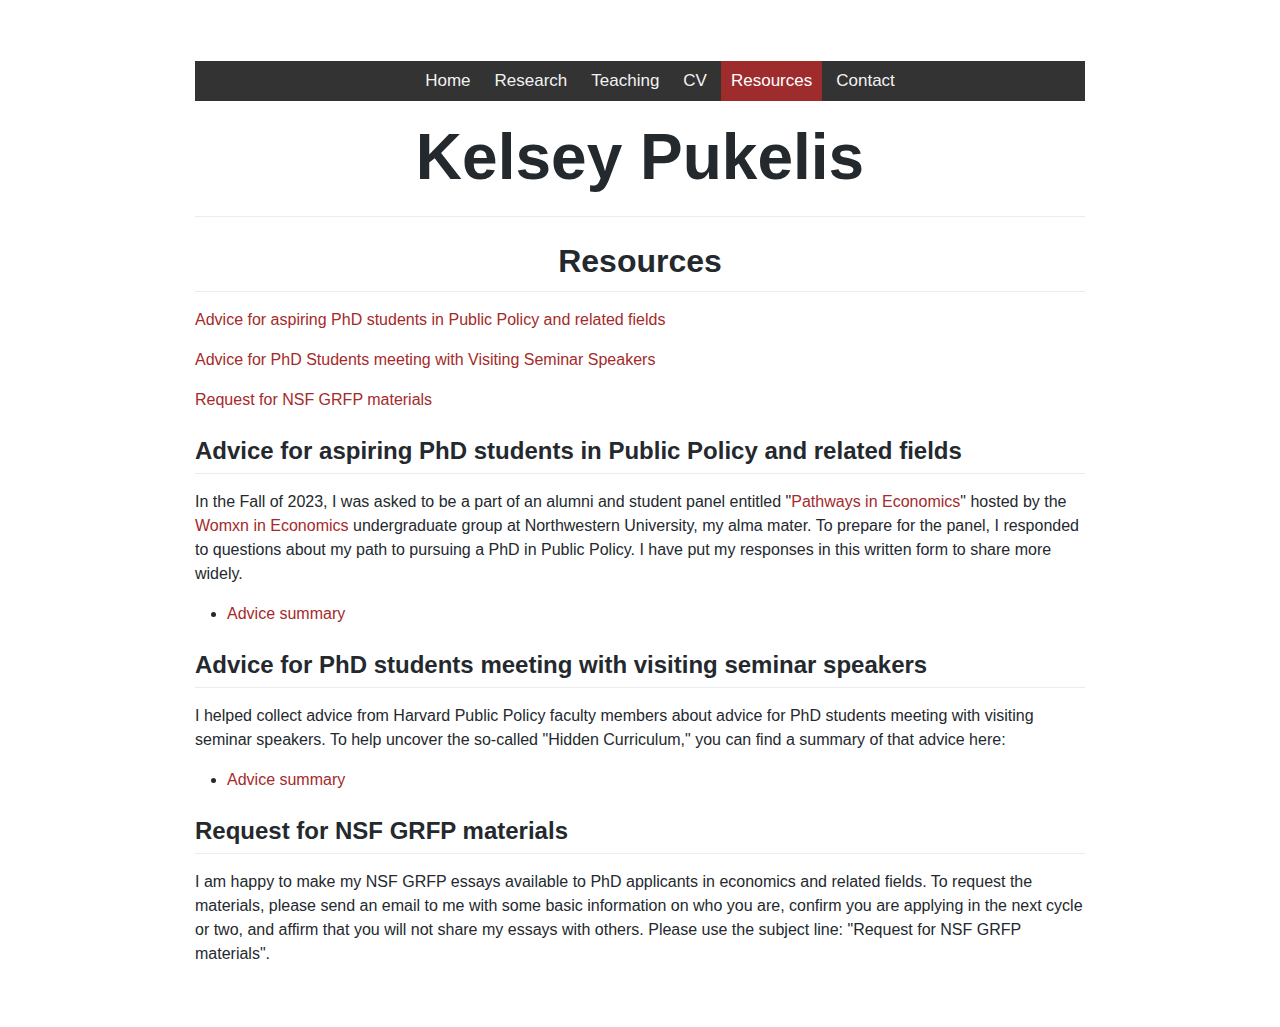
<file: resources.html>
<!doctype html>
<html lang="en-US">
  <head>
    <meta charset="utf-8">
    <meta name="viewport" content="width=device-width, initial-scale=1, minimal-ui">
    <title>Kelsey Pukelis</title>
    <link rel="stylesheet" href="github-markdown.css">
    <ul class="nav">
  <li><a href="index.html">Home</a></li>
  <li><a href="research.html">Research</a></li>
  <li><a href="teaching.html">Teaching</a></li>
  <li><a href="cv.html">CV</a></li>
  <li><a class="active" href="resources.html">Resources</a></li>
  <li><a href="contact.html">Contact</a></li>
</ul>
    <style>
      body {
        box-sizing: border-box;
        min-width: 200px;
        max-width: 980px;
        margin: 0 auto;
        padding: 45px;
      }
    </style>
    <link rel="stylesheet" href="./css/github-markdown.css" type="text/css"/>

  </head>
  <body>
  <article class="markdown-body">
	<h1 style="font-size:400%;" align="center">Kelsey Pukelis</h1>
  <h1 align="center">Resources</h1>


<p><a href="#myadvice">Advice for aspiring PhD students in Public Policy and related fields</a></p>
<p><a href="#advice">Advice for PhD Students meeting with Visiting Seminar Speakers</a></p>
<p><a href="#nsf">Request for NSF GRFP materials</a></p>

<div id="myadvice"><div>
<h2>Advice for aspiring PhD students in Public Policy and related fields</h2>

<p>In the Fall of 2023, I was asked to be a part of an alumni and student panel entitled "<a href="https://www.instagram.com/p/CzZr4bevsvt/?igshid=MzRlODBiNWFlZA==">Pathways in Economics</a>" hosted by the <a href="https://economics.northwestern.edu/undergraduate/student-orgs/wie/index.html">Womxn in Economics</a> undergraduate group at Northwestern University, my alma mater. To prepare for the panel, I responded to questions about my path to pursuing a PhD in Public Policy. I have put my responses in this written form to share more widely.</p>
 <ul style="list-style-type:disc;">
      <li>  <a href="files/Pukelis_PhDAdvice.pdf">Advice summary</a></p>
</li>
    </ul>

<div id="advice"><div>
<h2>Advice for PhD students meeting with visiting seminar speakers</h2>

<p>I helped collect advice from Harvard Public Policy faculty members about advice for PhD students meeting with visiting seminar speakers. To help uncover the so-called "Hidden Curriculum," you can find a summary of that advice here:
    <ul style="list-style-type:disc;">
      <li>  <a href="files/Advice for PhD students meeting with visiting seminar speakers.pdf">Advice summary</a></p>
</li>
    </ul>

<div id="nsf"><div>
<h2>Request for NSF GRFP materials</h2>

<p>I am happy to make my NSF GRFP essays available to PhD applicants in economics and related fields. To request the materials, please send an email to me with some basic information on who you are, confirm you are applying in the next cycle or two, and affirm that you will not share my essays with others. Please use the subject line: "Request for NSF GRFP materials".</p>




    </article>
  </body>
</html>
</file>
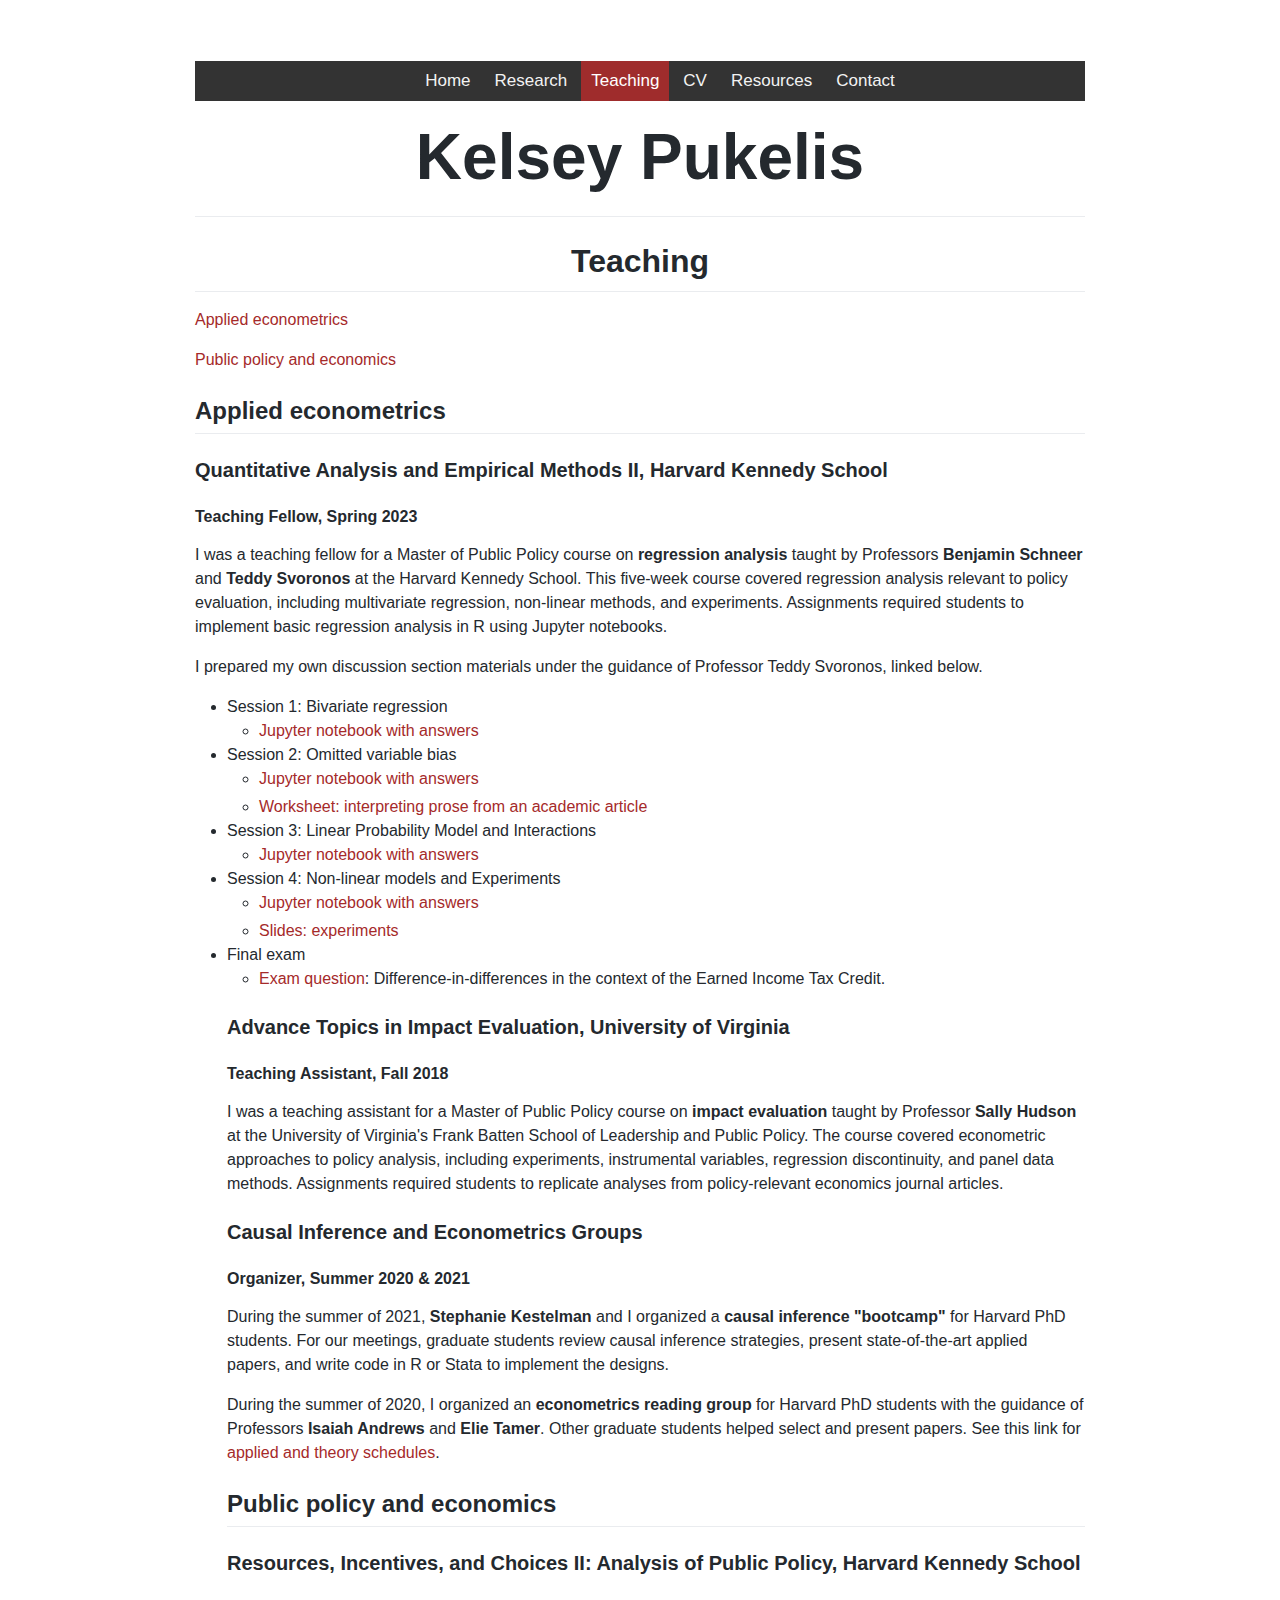
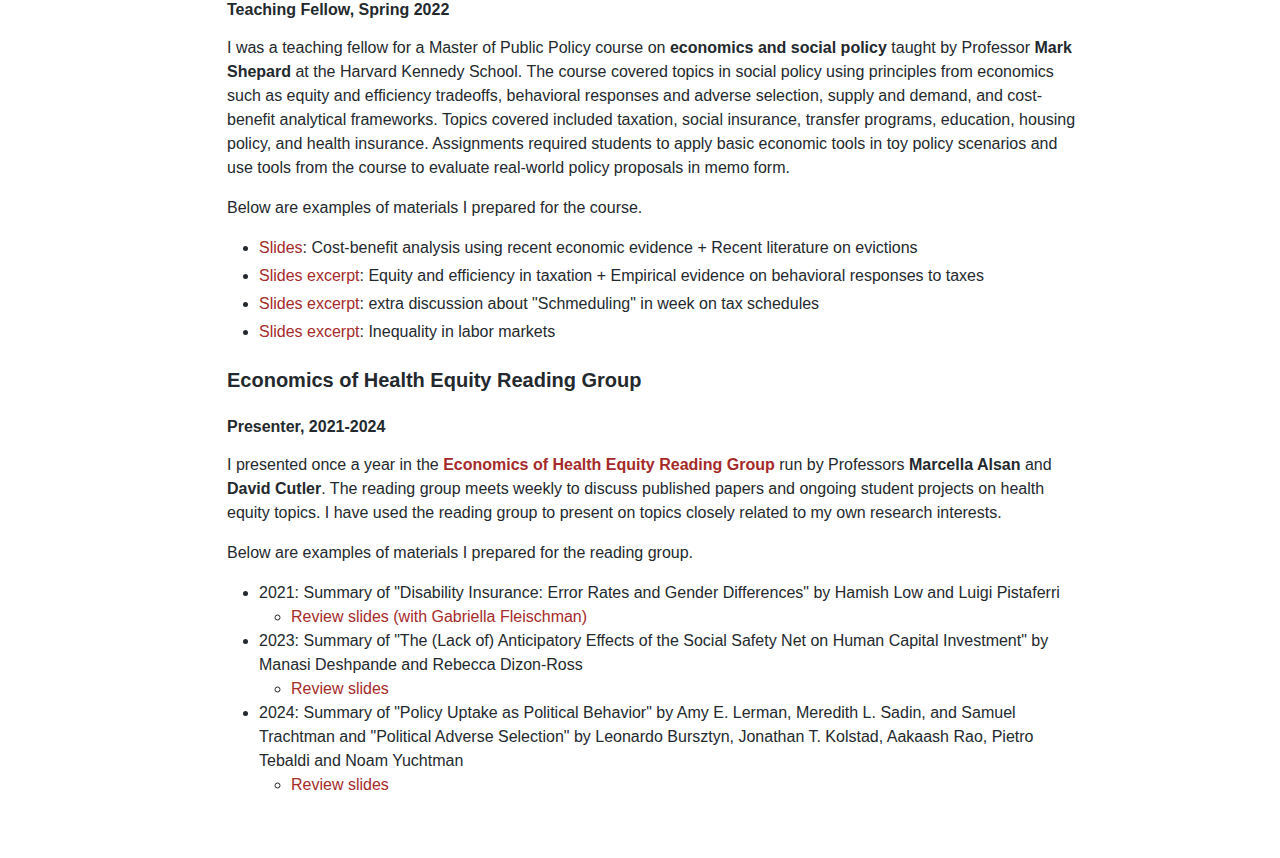
<file: teaching.html>
<!doctype html>
<html lang="en-US">
  <head>
    <meta charset="utf-8">
    <meta name="viewport" content="width=device-width, initial-scale=1, minimal-ui">
    <title>Kelsey Pukelis</title>
    <link rel="stylesheet" href="github-markdown.css">
    <ul class="nav">
  <li><a href="index.html">Home</a></li>
  <li><a href="research.html">Research</a></li>
  <li><a class="active" href="teaching.html">Teaching</a></li>
  <li><a href="cv.html">CV</a></li>
  <li><a href="resources.html">Resources</a></li>
  <li><a href="contact.html">Contact</a></li>
</ul>
    <style>
      body {
        box-sizing: border-box;
        min-width: 200px;
        max-width: 980px;
        margin: 0 auto;
        padding: 45px;
      }
    </style>
    <link rel="stylesheet" href="./css/github-markdown.css" type="text/css"/>

  </head>
  <body>
  <article class="markdown-body">
	<h1 style="font-size:400%;" align="center">Kelsey Pukelis</h1>
  <h1 align="center">Teaching</h1>

<p><a href="#metrics">Applied econometrics</a></p>
<p><a href="#public">Public policy and economics</a></p>


<div id="metrics"><div>
<h2>Applied econometrics</h2>

<h3>Quantitative Analysis and Empirical Methods II, Harvard Kennedy School</h3>
<h4>Teaching Fellow, Spring 2023</h4>

<p>I was a teaching fellow for a Master of Public Policy course on <b>regression analysis</b> taught by Professors <b>Benjamin Schneer</b> and <b>Teddy Svoronos</b> at the Harvard Kennedy School. This five-week course covered regression analysis relevant to policy evaluation, including multivariate regression, non-linear methods, and experiments. Assignments required students to implement basic regression analysis in R using Jupyter notebooks.
</p>

<p>I prepared my own discussion section materials under the guidance of Professor Teddy Svoronos, linked below.<p>

<ul style="list-style-type:disc;">
  <li>Session 1: Bivariate regression</li> 
    <ul style="list-style-type:circle;">
      <li><a href="https://github.com/tsvoronos/API202-students/blob/main/section-KP/section1-KP-answers.ipynb">Jupyter notebook with answers</a></li>
    </ul>
    
  <li>Session 2: Omitted variable bias</li> 
        <ul style="list-style-type:circle;">
    <li><a href="https://github.com/tsvoronos/API202-students/blob/main/section-KP/section2-KP-answers.ipynb">Jupyter notebook with answers</a></li>
    <li><a href="files/API 202 Section 2 Handout - KP answers.pdf">Worksheet: interpreting prose from an academic article</a>
    </li>
  </ul>
  <li>Session 3: Linear Probability Model and Interactions</li>
      <ul style="list-style-type:circle;">
    <li><a href="https://github.com/tsvoronos/API202-students/blob/main/section-KP/section3-KP-answers.ipynb">Jupyter notebook with answers</a></li>
  </ul>
  <li>Session 4: Non-linear models and Experiments</li>
        <ul style="list-style-type:circle;">
    <li><a href="https://github.com/tsvoronos/API202-students/blob/main/section-KP/section4-KP-answers.ipynb">Jupyter notebook with answers</a></li>
    <li><a href="files/API 202 Section 4 - answers.pptx">Slides: experiments</a></li>
  </ul>
  <li>Final exam</li>
      <ul style="list-style-type:circle;">
        <li><a href="files/Pukelis_EITCquestion.pdf">Exam question</a>: Difference-in-differences in the context of the Earned Income Tax Credit.</li>

</ul>  

<h3>Advance Topics in Impact Evaluation, University of Virginia</h3>
<h4>Teaching Assistant, Fall 2018</h4>

<p>I was a teaching assistant for a Master of Public Policy course on <b>impact evaluation</b> taught by Professor <b>Sally Hudson</b> at the University of Virginia's Frank Batten School of Leadership and Public Policy. The course covered econometric approaches to policy analysis, including experiments, instrumental variables, regression discontinuity, and panel data methods. Assignments required students to replicate analyses from policy-relevant economics journal articles.</p>

<h3>Causal Inference and Econometrics Groups</h3>
<h4>Organizer, Summer 2020 & 2021</h4>

<p>During the summer of 2021, <b>Stephanie Kestelman</b> and I organized a <b>causal inference "bootcamp"</b> for Harvard PhD students. For our meetings, graduate students review causal inference strategies, present state-of-the-art applied papers, and write code in R or Stata to implement the designs. </p>

<p>During the summer of 2020, I organized an <b>econometrics reading group</b> for Harvard PhD students with the guidance of Professors <b>Isaiah Andrews</b> and <b>Elie Tamer</b>. Other graduate students helped select and present papers. See this link for <a href="files/Econometrics_Reading_Group.pdf">applied and theory schedules</a>.</p>

<div id="public"><div>
<h2>Public policy and economics</h2>

<h3>Resources, Incentives, and Choices II: Analysis of Public Policy, Harvard Kennedy School</h3>
<h4>Teaching Fellow, Spring 2022</h4>

<p>I was a teaching fellow for a Master of Public Policy course on <b>economics and social policy</b> taught by Professor <b>Mark Shepard</b> at the Harvard Kennedy School. The course covered topics in social policy using principles from economics such as equity and efficiency tradeoffs, behavioral responses and adverse selection, supply and demand, and cost-benefit analytical frameworks. Topics covered included taxation, social insurance, transfer programs, education, housing policy, and health insurance. Assignments required students to apply basic economic tools in toy policy scenarios and use tools from the course to evaluate real-world policy proposals in memo form.
</p>

<p>Below are examples of materials I prepared for the course.</p>

<ul style="list-style-type:disc;">
  <li><a href="files/API_102a_2022_Section_06_answers.pptx">Slides</a>: Cost-benefit analysis using recent economic evidence + Recent literature on evictions</li>
  <li><a href="files/2022_API_102a_Section_02_answers_excerpt.pptx">Slides excerpt</a>: Equity and efficiency in taxation + Empirical evidence on behavioral responses to taxes</li>
  <li><a href="files/2022_API_102a_Section_01_answers_excerpt.pptx">Slides excerpt</a>: extra discussion about "Schmeduling" in week on tax schedules</li>
  <li><a href="files/2022_API_102a_Section_03_answers_excerpt.pptx">Slides excerpt</a>: Inequality in labor markets</li>
</ul>


<h3>Economics of Health Equity Reading Group</h3>
<h4>Presenter, 2021-2024</h4>

<p>I presented once a year in the <a href="https://www.healthinequalitylab.org/equity-course"><b>Economics of Health Equity Reading Group</b></a> run by Professors <b>Marcella Alsan</b> and <b>David Cutler</b>. The reading group meets weekly to discuss published papers and ongoing student projects on health equity topics. I have used the reading group to present on topics closely related to my own research interests. 
</p>

<p>Below are examples of materials I prepared for the reading group.</p>

<ul style="list-style-type:disc;">
  <li>2021: Summary of "Disability Insurance: Error Rates and Gender Differences" by Hamish Low and Luigi Pistaferri</li> 
    <ul style="list-style-type:circle;">
      <li><a href="https://www.healthinequalitylab.org/s/Low_Pistaferri_2020_DI.pdf">Review slides (with Gabriella Fleischman)</a></li>
    </ul>
    
  <li>2023: Summary of "The (Lack of) Anticipatory Effects of the Social Safety Net on Human Capital Investment" by Manasi Deshpande and Rebecca Dizon-Ross</li> 
        <ul style="list-style-type:circle;">
    <li><a href="files/Deshpande Dizon-Ross 2022 review by Pukelis 2023-03-02.pptx">Review slides</a></li>
  </ul>
  <li>2024: Summary of "Policy Uptake as Political Behavior" by Amy E. Lerman, Meredith L. Sadin, and Samuel Trachtman and "Political Adverse Selection" by Leonardo Bursztyn, Jonathan T. Kolstad, Aakaash Rao, Pietro Tebaldi and Noam Yuchtman</li> 
        <ul style="list-style-type:circle;">
    <li><a href="files/Pukelis_PolicyUptakeAsPoliticalBehavior_2024-02-21public.pdf">Review slides</a></li>
  </ul>
  
</ul>  
    </article>
  </body>
</html>
</file>
<file: github-markdown.css>
/* Thanks to https://github.com/sindresorhus/github-markdown-css
 * MIT License
 */

@font-face {
  font-family: octicons-link;
  src: url([data-uri]) format('woff');
}

.markdown-body {
  -ms-text-size-adjust: 100%;
  -webkit-text-size-adjust: 100%;
  line-height: 1.5;
  color: #24292e;
  font-family: -apple-system, BlinkMacSystemFont, "Segoe UI", Helvetica, Arial, sans-serif, "Apple Color Emoji", "Segoe UI Emoji", "Segoe UI Symbol";
  font-size: 16px;
  line-height: 1.5;
  word-wrap: break-word;
}

.markdown-body .pl-c {
  color: #6a737d;
}

.markdown-body .pl-c1,
.markdown-body .pl-s .pl-v {
  color: #005cc5;
}

.markdown-body .pl-e,
.markdown-body .pl-en {
  color: #6f42c1;
}

.markdown-body .pl-smi,
.markdown-body .pl-s .pl-s1 {
  color: #24292e;
}

.markdown-body .pl-ent {
  color: #22863a;
}

.markdown-body .pl-k {
  color: #d73a49;
}

.markdown-body .pl-s,
.markdown-body .pl-pds,
.markdown-body .pl-s .pl-pse .pl-s1,
.markdown-body .pl-sr,
.markdown-body .pl-sr .pl-cce,
.markdown-body .pl-sr .pl-sre,
.markdown-body .pl-sr .pl-sra {
  color: #032f62;
}

.markdown-body .pl-v,
.markdown-body .pl-smw {
  color: #e36209;
}

.markdown-body .pl-bu {
  color: #b31d28;
}

.markdown-body .pl-ii {
  color: #fafbfc;
  background-color: #b31d28;
}

.markdown-body .pl-c2 {
  color: #fafbfc;
  background-color: #d73a49;
}

.markdown-body .pl-c2::before {
  content: "^M";
}

.markdown-body .pl-sr .pl-cce {
  font-weight: bold;
  color: #22863a;
}

.markdown-body .pl-ml {
  color: #735c0f;
}

.markdown-body .pl-mh,
.markdown-body .pl-mh .pl-en,
.markdown-body .pl-ms {
  font-weight: bold;
  color: #005cc5;
}

.markdown-body .pl-mi {
  font-style: italic;
  color: #24292e;
}

.markdown-body .pl-mb {
  font-weight: bold;
  color: #24292e;
}

.markdown-body .pl-md {
  color: #b31d28;
  background-color: #ffeef0;
}

.markdown-body .pl-mi1 {
  color: #22863a;
  background-color: #f0fff4;
}

.markdown-body .pl-mc {
  color: #e36209;
  background-color: #ffebda;
}

.markdown-body .pl-mi2 {
  color: #f6f8fa;
  background-color: #005cc5;
}

.markdown-body .pl-mdr {
  font-weight: bold;
  color: #6f42c1;
}

.markdown-body .pl-ba {
  color: #586069;
}

.markdown-body .pl-sg {
  color: #959da5;
}

.markdown-body .pl-corl {
  text-decoration: underline;
  color: #032f62;
}

.markdown-body .octicon {
  display: inline-block;
  vertical-align: text-top;
  fill: currentColor;
}

.markdown-body a {
  background-color: transparent;
}

.markdown-body a:active,
.markdown-body a:hover {
  outline-width: 0;
}

.markdown-body strong {
  font-weight: inherit;
}

.markdown-body strong {
  font-weight: bolder;
}

.markdown-body h1 {
  font-size: 2em;
  margin: 0.67em 0;
}

.markdown-body img {
  border-style: none;
}

.markdown-body code,
.markdown-body kbd,
.markdown-body pre {
  font-family: monospace, monospace;
  font-size: 1em;
}

.markdown-body hr {
  box-sizing: content-box;
  height: 0;
  overflow: visible;
}

.markdown-body input {
  font: inherit;
  margin: 0;
}

.markdown-body input {
  overflow: visible;
}

.markdown-body [type="checkbox"] {
  box-sizing: border-box;
  padding: 0;
}

.markdown-body * {
  box-sizing: border-box;
}

.markdown-body input {
  font-family: inherit;
  font-size: inherit;
  line-height: inherit;
}

.markdown-body a {
  color: #0366d6;
  text-decoration: none;
}

.markdown-body a:hover {
  text-decoration: underline;
}

.markdown-body strong {
  font-weight: 600;
}

.markdown-body hr {
  height: 0;
  margin: 15px 0;
  overflow: hidden;
  background: transparent;
  border: 0;
  border-bottom: 1px solid #dfe2e5;
}

.markdown-body hr::before {
  display: table;
  content: "";
}

.markdown-body hr::after {
  display: table;
  clear: both;
  content: "";
}

.markdown-body table {
  border-spacing: 0;
  border-collapse: collapse;
}

.markdown-body td,
.markdown-body th {
  padding: 0;
}

.markdown-body h1,
.markdown-body h2,
.markdown-body h3,
.markdown-body h4,
.markdown-body h5,
.markdown-body h6 {
  margin-top: 0;
  margin-bottom: 0;
}

.markdown-body h1 {
  font-size: 32px;
  font-weight: 600;
}

.markdown-body h2 {
  font-size: 24px;
  font-weight: 600;
}

.markdown-body h3 {
  font-size: 20px;
  font-weight: 600;
}

.markdown-body h4 {
  font-size: 16px;
  font-weight: 600;
}

.markdown-body h5 {
  font-size: 14px;
  font-weight: 600;
}

.markdown-body h6 {
  font-size: 12px;
  font-weight: 600;
}

.markdown-body p {
  margin-top: 0;
  margin-bottom: 10px;
}

.markdown-body blockquote {
  margin: 0;
}

.markdown-body ul,
.markdown-body ol {
  padding-left: 0;
  margin-top: 0;
  margin-bottom: 0;
}

.markdown-body ol ol,
.markdown-body ul ol {
  list-style-type: lower-roman;
}

.markdown-body ul ul ol,
.markdown-body ul ol ol,
.markdown-body ol ul ol,
.markdown-body ol ol ol {
  list-style-type: lower-alpha;
}

.markdown-body dd {
  margin-left: 0;
}

.markdown-body code {
  font-family: "SFMono-Regular", Consolas, "Liberation Mono", Menlo, Courier, monospace;
  font-size: 12px;
}

.markdown-body pre {
  margin-top: 0;
  margin-bottom: 0;
  font-family: "SFMono-Regular", Consolas, "Liberation Mono", Menlo, Courier, monospace;
  font-size: 12px;
}

.markdown-body .octicon {
  vertical-align: text-bottom;
}

.markdown-body .pl-0 {
  padding-left: 0 !important;
}

.markdown-body .pl-1 {
  padding-left: 4px !important;
}

.markdown-body .pl-2 {
  padding-left: 8px !important;
}

.markdown-body .pl-3 {
  padding-left: 16px !important;
}

.markdown-body .pl-4 {
  padding-left: 24px !important;
}

.markdown-body .pl-5 {
  padding-left: 32px !important;
}

.markdown-body .pl-6 {
  padding-left: 40px !important;
}

.markdown-body::before {
  display: table;
  content: "";
}

.markdown-body::after {
  display: table;
  clear: both;
  content: "";
}

.markdown-body>*:first-child {
  margin-top: 0 !important;
}

.markdown-body>*:last-child {
  margin-bottom: 0 !important;
}

.markdown-body a:not([href]) {
  color: inherit;
  text-decoration: none;
}

.markdown-body .anchor {
  float: left;
  padding-right: 4px;
  margin-left: -20px;
  line-height: 1;
}

.markdown-body .anchor:focus {
  outline: none;
}

.markdown-body p,
.markdown-body blockquote,
.markdown-body ul,
.markdown-body ol,
.markdown-body dl,
.markdown-body table,
.markdown-body pre {
  margin-top: 0;
  margin-bottom: 16px;
}

.markdown-body hr {
  height: 0.25em;
  padding: 0;
  margin: 24px 0;
  background-color: #e1e4e8;
  border: 0;
}

.markdown-body blockquote {
  padding: 0 1em;
  color: #6a737d;
  border-left: 0.25em solid #dfe2e5;
}

.markdown-body blockquote>:first-child {
  margin-top: 0;
}

.markdown-body blockquote>:last-child {
  margin-bottom: 0;
}

.markdown-body kbd {
  display: inline-block;
  padding: 3px 5px;
  font-size: 11px;
  line-height: 10px;
  color: #444d56;
  vertical-align: middle;
  background-color: #fafbfc;
  border: solid 1px #c6cbd1;
  border-bottom-color: #959da5;
  border-radius: 3px;
  box-shadow: inset 0 -1px 0 #959da5;
}

.markdown-body h1,
.markdown-body h2,
.markdown-body h3,
.markdown-body h4,
.markdown-body h5,
.markdown-body h6 {
  margin-top: 24px;
  margin-bottom: 16px;
  font-weight: 600;
  line-height: 1.25;
}

.markdown-body h1 .octicon-link,
.markdown-body h2 .octicon-link,
.markdown-body h3 .octicon-link,
.markdown-body h4 .octicon-link,
.markdown-body h5 .octicon-link,
.markdown-body h6 .octicon-link {
  color: #1b1f23;
  vertical-align: middle;
  visibility: hidden;
}

.markdown-body h1:hover .anchor,
.markdown-body h2:hover .anchor,
.markdown-body h3:hover .anchor,
.markdown-body h4:hover .anchor,
.markdown-body h5:hover .anchor,
.markdown-body h6:hover .anchor {
  text-decoration: none;
}

.markdown-body h1:hover .anchor .octicon-link,
.markdown-body h2:hover .anchor .octicon-link,
.markdown-body h3:hover .anchor .octicon-link,
.markdown-body h4:hover .anchor .octicon-link,
.markdown-body h5:hover .anchor .octicon-link,
.markdown-body h6:hover .anchor .octicon-link {
  visibility: visible;
}

.markdown-body h1 {
  padding-bottom: 0.3em;
  font-size: 2em;
  border-bottom: 1px solid #eaecef;
}

.markdown-body h2 {
  padding-bottom: 0.3em;
  font-size: 1.5em;
  border-bottom: 1px solid #eaecef;
}

.markdown-body h3 {
  font-size: 1.25em;
}

.markdown-body h4 {
  font-size: 1em;
}

.markdown-body h5 {
  font-size: 0.875em;
}

.markdown-body h6 {
  font-size: 0.85em;
  color: #6a737d;
}

.markdown-body ul,
.markdown-body ol {
  padding-left: 2em;
}

.markdown-body ul ul,
.markdown-body ul ol,
.markdown-body ol ol,
.markdown-body ol ul {
  margin-top: 0;
  margin-bottom: 0;
}

.markdown-body li {
  word-wrap: break-all;
}

.markdown-body li>p {
  margin-top: 16px;
}

.markdown-body li+li {
  margin-top: 0.25em;
}

.markdown-body dl {
  padding: 0;
}

.markdown-body dl dt {
  padding: 0;
  margin-top: 16px;
  font-size: 1em;
  font-style: italic;
  font-weight: 600;
}

.markdown-body dl dd {
  padding: 0 16px;
  margin-bottom: 16px;
}

.markdown-body table {
  display: block;
  width: 100%;
  overflow: auto;
}

.markdown-body table th {
  font-weight: 600;
}

.markdown-body table th,
.markdown-body table td {
  padding: 6px 13px;
  border: 1px solid #dfe2e5;
}

.markdown-body table tr {
  background-color: #fff;
  border-top: 1px solid #c6cbd1;
}

.markdown-body table tr:nth-child(2n) {
  background-color: #f6f8fa;
}

.markdown-body img {
  max-width: 100%;
  box-sizing: content-box;
  background-color: #fff;
}

.markdown-body img[align=right] {
  padding-left: 20px;
}

.markdown-body img[align=left] {
  padding-right: 20px;
}

.markdown-body code {
  padding: 0.2em 0.4em;
  margin: 0;
  font-size: 85%;
  background-color: rgba(27,31,35,0.05);
  border-radius: 3px;
}

.markdown-body pre {
  word-wrap: normal;
}

.markdown-body pre>code {
  padding: 0;
  margin: 0;
  font-size: 100%;
  word-break: normal;
  white-space: pre;
  background: transparent;
  border: 0;
}

.markdown-body .highlight {
  margin-bottom: 16px;
}

.markdown-body .highlight pre {
  margin-bottom: 0;
  word-break: normal;
}

.markdown-body .highlight pre,
.markdown-body pre {
  padding: 16px;
  overflow: auto;
  font-size: 85%;
  line-height: 1.45;
  background-color: #f6f8fa;
  border-radius: 3px;
}

.markdown-body pre code {
  display: inline;
  max-width: auto;
  padding: 0;
  margin: 0;
  overflow: visible;
  line-height: inherit;
  word-wrap: normal;
  background-color: transparent;
  border: 0;
}

.markdown-body .full-commit .btn-outline:not(:disabled):hover {
  color: #005cc5;
  border-color: #005cc5;
}

.markdown-body kbd {
  display: inline-block;
  padding: 3px 5px;
  font: 11px "SFMono-Regular", Consolas, "Liberation Mono", Menlo, Courier, monospace;
  line-height: 10px;
  color: #444d56;
  vertical-align: middle;
  background-color: #fafbfc;
  border: solid 1px #d1d5da;
  border-bottom-color: #c6cbd1;
  border-radius: 3px;
  box-shadow: inset 0 -1px 0 #c6cbd1;
}

.markdown-body :checked+.radio-label {
  position: relative;
  z-index: 1;
  border-color: #0366d6;
}

.markdown-body .task-list-item {
  list-style-type: none;
}

.markdown-body .task-list-item+.task-list-item {
  margin-top: 3px;
}

.markdown-body .task-list-item input {
  margin: 0 0.2em 0.25em -1.6em;
  vertical-align: middle;
}

.markdown-body hr {
  border-bottom-color: #eee;
}
</file>
<file: resume/github-markdown.css>
/* Thanks to https://github.com/sindresorhus/github-markdown-css
 * MIT License
 */

@font-face {
  font-family: octicons-link;
  src: url([data-uri]) format('woff');
}

.markdown-body {
  -ms-text-size-adjust: 100%;
  -webkit-text-size-adjust: 100%;
  line-height: 1.5;
  color: #24292e;
  font-family: -apple-system, BlinkMacSystemFont, "Segoe UI", Helvetica, Arial, sans-serif, "Apple Color Emoji", "Segoe UI Emoji", "Segoe UI Symbol";
  font-size: 16px;
  line-height: 1.5;
  word-wrap: break-word;
}

.markdown-body .pl-c {
  color: #6a737d;
}

.markdown-body .pl-c1,
.markdown-body .pl-s .pl-v {
  color: #005cc5;
}

.markdown-body .pl-e,
.markdown-body .pl-en {
  color: #6f42c1;
}

.markdown-body .pl-smi,
.markdown-body .pl-s .pl-s1 {
  color: #24292e;
}

.markdown-body .pl-ent {
  color: #22863a;
}

.markdown-body .pl-k {
  color: #d73a49;
}

.markdown-body .pl-s,
.markdown-body .pl-pds,
.markdown-body .pl-s .pl-pse .pl-s1,
.markdown-body .pl-sr,
.markdown-body .pl-sr .pl-cce,
.markdown-body .pl-sr .pl-sre,
.markdown-body .pl-sr .pl-sra {
  color: #032f62;
}

.markdown-body .pl-v,
.markdown-body .pl-smw {
  color: #e36209;
}

.markdown-body .pl-bu {
  color: #b31d28;
}

.markdown-body .pl-ii {
  color: #fafbfc;
  background-color: #b31d28;
}

.markdown-body .pl-c2 {
  color: #fafbfc;
  background-color: #d73a49;
}

.markdown-body .pl-c2::before {
  content: "^M";
}

.markdown-body .pl-sr .pl-cce {
  font-weight: bold;
  color: #22863a;
}

.markdown-body .pl-ml {
  color: #735c0f;
}

.markdown-body .pl-mh,
.markdown-body .pl-mh .pl-en,
.markdown-body .pl-ms {
  font-weight: bold;
  color: #005cc5;
}

.markdown-body .pl-mi {
  font-style: italic;
  color: #24292e;
}

.markdown-body .pl-mb {
  font-weight: bold;
  color: #24292e;
}

.markdown-body .pl-md {
  color: #b31d28;
  background-color: #ffeef0;
}

.markdown-body .pl-mi1 {
  color: #22863a;
  background-color: #f0fff4;
}

.markdown-body .pl-mc {
  color: #e36209;
  background-color: #ffebda;
}

.markdown-body .pl-mi2 {
  color: #f6f8fa;
  background-color: #005cc5;
}

.markdown-body .pl-mdr {
  font-weight: bold;
  color: #6f42c1;
}

.markdown-body .pl-ba {
  color: #586069;
}

.markdown-body .pl-sg {
  color: #959da5;
}

.markdown-body .pl-corl {
  text-decoration: underline;
  color: #032f62;
}

.markdown-body .octicon {
  display: inline-block;
  vertical-align: text-top;
  fill: currentColor;
}

.markdown-body a {
  background-color: transparent;
}

.markdown-body a:active,
.markdown-body a:hover {
  outline-width: 0;
}

.markdown-body strong {
  font-weight: inherit;
}

.markdown-body strong {
  font-weight: bolder;
}

.markdown-body h1 {
  font-size: 2em;
  margin: 0.67em 0;
}

.markdown-body img {
  border-style: none;
}

.markdown-body code,
.markdown-body kbd,
.markdown-body pre {
  font-family: monospace, monospace;
  font-size: 1em;
}

.markdown-body hr {
  box-sizing: content-box;
  height: 0;
  overflow: visible;
}

.markdown-body input {
  font: inherit;
  margin: 0;
}

.markdown-body input {
  overflow: visible;
}

.markdown-body [type="checkbox"] {
  box-sizing: border-box;
  padding: 0;
}

.markdown-body * {
  box-sizing: border-box;
}

.markdown-body input {
  font-family: inherit;
  font-size: inherit;
  line-height: inherit;
}

.markdown-body a {
  color: #0366d6;
  text-decoration: none;
}

.markdown-body a:hover {
  text-decoration: underline;
}

.markdown-body strong {
  font-weight: 600;
}

.markdown-body hr {
  height: 0;
  margin: 15px 0;
  overflow: hidden;
  background: transparent;
  border: 0;
  border-bottom: 1px solid #dfe2e5;
}

.markdown-body hr::before {
  display: table;
  content: "";
}

.markdown-body hr::after {
  display: table;
  clear: both;
  content: "";
}

.markdown-body table {
  border-spacing: 0;
  border-collapse: collapse;
}

.markdown-body td,
.markdown-body th {
  padding: 0;
}

.markdown-body h1,
.markdown-body h2,
.markdown-body h3,
.markdown-body h4,
.markdown-body h5,
.markdown-body h6 {
  margin-top: 0;
  margin-bottom: 0;
}

.markdown-body h1 {
  font-size: 32px;
  font-weight: 600;
}

.markdown-body h2 {
  font-size: 24px;
  font-weight: 600;
}

.markdown-body h3 {
  font-size: 20px;
  font-weight: 600;
}

.markdown-body h4 {
  font-size: 16px;
  font-weight: 600;
}

.markdown-body h5 {
  font-size: 14px;
  font-weight: 600;
}

.markdown-body h6 {
  font-size: 12px;
  font-weight: 600;
}

.markdown-body p {
  margin-top: 0;
  margin-bottom: 10px;
}

.markdown-body blockquote {
  margin: 0;
}

.markdown-body ul,
.markdown-body ol {
  padding-left: 0;
  margin-top: 0;
  margin-bottom: 0;
}

.markdown-body ol ol,
.markdown-body ul ol {
  list-style-type: lower-roman;
}

.markdown-body ul ul ol,
.markdown-body ul ol ol,
.markdown-body ol ul ol,
.markdown-body ol ol ol {
  list-style-type: lower-alpha;
}

.markdown-body dd {
  margin-left: 0;
}

.markdown-body code {
  font-family: "SFMono-Regular", Consolas, "Liberation Mono", Menlo, Courier, monospace;
  font-size: 12px;
}

.markdown-body pre {
  margin-top: 0;
  margin-bottom: 0;
  font-family: "SFMono-Regular", Consolas, "Liberation Mono", Menlo, Courier, monospace;
  font-size: 12px;
}

.markdown-body .octicon {
  vertical-align: text-bottom;
}

.markdown-body .pl-0 {
  padding-left: 0 !important;
}

.markdown-body .pl-1 {
  padding-left: 4px !important;
}

.markdown-body .pl-2 {
  padding-left: 8px !important;
}

.markdown-body .pl-3 {
  padding-left: 16px !important;
}

.markdown-body .pl-4 {
  padding-left: 24px !important;
}

.markdown-body .pl-5 {
  padding-left: 32px !important;
}

.markdown-body .pl-6 {
  padding-left: 40px !important;
}

.markdown-body::before {
  display: table;
  content: "";
}

.markdown-body::after {
  display: table;
  clear: both;
  content: "";
}

.markdown-body>*:first-child {
  margin-top: 0 !important;
}

.markdown-body>*:last-child {
  margin-bottom: 0 !important;
}

.markdown-body a:not([href]) {
  color: inherit;
  text-decoration: none;
}

.markdown-body .anchor {
  float: left;
  padding-right: 4px;
  margin-left: -20px;
  line-height: 1;
}

.markdown-body .anchor:focus {
  outline: none;
}

.markdown-body p,
.markdown-body blockquote,
.markdown-body ul,
.markdown-body ol,
.markdown-body dl,
.markdown-body table,
.markdown-body pre {
  margin-top: 0;
  margin-bottom: 16px;
}

.markdown-body hr {
  height: 0.25em;
  padding: 0;
  margin: 24px 0;
  background-color: #e1e4e8;
  border: 0;
}

.markdown-body blockquote {
  padding: 0 1em;
  color: #6a737d;
  border-left: 0.25em solid #dfe2e5;
}

.markdown-body blockquote>:first-child {
  margin-top: 0;
}

.markdown-body blockquote>:last-child {
  margin-bottom: 0;
}

.markdown-body kbd {
  display: inline-block;
  padding: 3px 5px;
  font-size: 11px;
  line-height: 10px;
  color: #444d56;
  vertical-align: middle;
  background-color: #fafbfc;
  border: solid 1px #c6cbd1;
  border-bottom-color: #959da5;
  border-radius: 3px;
  box-shadow: inset 0 -1px 0 #959da5;
}

.markdown-body h1,
.markdown-body h2,
.markdown-body h3,
.markdown-body h4,
.markdown-body h5,
.markdown-body h6 {
  margin-top: 24px;
  margin-bottom: 16px;
  font-weight: 600;
  line-height: 1.25;
}

.markdown-body h1 .octicon-link,
.markdown-body h2 .octicon-link,
.markdown-body h3 .octicon-link,
.markdown-body h4 .octicon-link,
.markdown-body h5 .octicon-link,
.markdown-body h6 .octicon-link {
  color: #1b1f23;
  vertical-align: middle;
  visibility: hidden;
}

.markdown-body h1:hover .anchor,
.markdown-body h2:hover .anchor,
.markdown-body h3:hover .anchor,
.markdown-body h4:hover .anchor,
.markdown-body h5:hover .anchor,
.markdown-body h6:hover .anchor {
  text-decoration: none;
}

.markdown-body h1:hover .anchor .octicon-link,
.markdown-body h2:hover .anchor .octicon-link,
.markdown-body h3:hover .anchor .octicon-link,
.markdown-body h4:hover .anchor .octicon-link,
.markdown-body h5:hover .anchor .octicon-link,
.markdown-body h6:hover .anchor .octicon-link {
  visibility: visible;
}

.markdown-body h1 {
  padding-bottom: 0.3em;
  font-size: 2em;
  border-bottom: 1px solid #eaecef;
}

.markdown-body h2 {
  padding-bottom: 0.3em;
  font-size: 1.5em;
  border-bottom: 1px solid #eaecef;
}

.markdown-body h3 {
  font-size: 1.25em;
}

.markdown-body h4 {
  font-size: 1em;
}

.markdown-body h5 {
  font-size: 0.875em;
}

.markdown-body h6 {
  font-size: 0.85em;
  color: #6a737d;
}

.markdown-body ul,
.markdown-body ol {
  padding-left: 2em;
}

.markdown-body ul ul,
.markdown-body ul ol,
.markdown-body ol ol,
.markdown-body ol ul {
  margin-top: 0;
  margin-bottom: 0;
}

.markdown-body li {
  word-wrap: break-all;
}

.markdown-body li>p {
  margin-top: 16px;
}

.markdown-body li+li {
  margin-top: 0.25em;
}

.markdown-body dl {
  padding: 0;
}

.markdown-body dl dt {
  padding: 0;
  margin-top: 16px;
  font-size: 1em;
  font-style: italic;
  font-weight: 600;
}

.markdown-body dl dd {
  padding: 0 16px;
  margin-bottom: 16px;
}

.markdown-body table {
  display: block;
  width: 100%;
  overflow: auto;
}

.markdown-body table th {
  font-weight: 600;
}

.markdown-body table th,
.markdown-body table td {
  padding: 6px 13px;
  border: 1px solid #dfe2e5;
}

.markdown-body table tr {
  background-color: #fff;
  border-top: 1px solid #c6cbd1;
}

.markdown-body table tr:nth-child(2n) {
  background-color: #f6f8fa;
}

.markdown-body img {
  max-width: 100%;
  box-sizing: content-box;
  background-color: #fff;
}

.markdown-body img[align=right] {
  padding-left: 20px;
}

.markdown-body img[align=left] {
  padding-right: 20px;
}

.markdown-body code {
  padding: 0.2em 0.4em;
  margin: 0;
  font-size: 85%;
  background-color: rgba(27,31,35,0.05);
  border-radius: 3px;
}

.markdown-body pre {
  word-wrap: normal;
}

.markdown-body pre>code {
  padding: 0;
  margin: 0;
  font-size: 100%;
  word-break: normal;
  white-space: pre;
  background: transparent;
  border: 0;
}

.markdown-body .highlight {
  margin-bottom: 16px;
}

.markdown-body .highlight pre {
  margin-bottom: 0;
  word-break: normal;
}

.markdown-body .highlight pre,
.markdown-body pre {
  padding: 16px;
  overflow: auto;
  font-size: 85%;
  line-height: 1.45;
  background-color: #f6f8fa;
  border-radius: 3px;
}

.markdown-body pre code {
  display: inline;
  max-width: auto;
  padding: 0;
  margin: 0;
  overflow: visible;
  line-height: inherit;
  word-wrap: normal;
  background-color: transparent;
  border: 0;
}

.markdown-body .full-commit .btn-outline:not(:disabled):hover {
  color: #005cc5;
  border-color: #005cc5;
}

.markdown-body kbd {
  display: inline-block;
  padding: 3px 5px;
  font: 11px "SFMono-Regular", Consolas, "Liberation Mono", Menlo, Courier, monospace;
  line-height: 10px;
  color: #444d56;
  vertical-align: middle;
  background-color: #fafbfc;
  border: solid 1px #d1d5da;
  border-bottom-color: #c6cbd1;
  border-radius: 3px;
  box-shadow: inset 0 -1px 0 #c6cbd1;
}

.markdown-body :checked+.radio-label {
  position: relative;
  z-index: 1;
  border-color: #0366d6;
}

.markdown-body .task-list-item {
  list-style-type: none;
}

.markdown-body .task-list-item+.task-list-item {
  margin-top: 3px;
}

.markdown-body .task-list-item input {
  margin: 0 0.2em 0.25em -1.6em;
  vertical-align: middle;
}

.markdown-body hr {
  border-bottom-color: #eee;
}

/* link settings */

a:link {
  color: brown; 
  background-color: transparent; 
  text-decoration: none;
}

a:visited {
  color: brown;
  background-color: transparent;
  text-decoration: none;
}

a:hover {
  color: #9F2C2C;
  background-color: transparent;
  text-decoration: underline;
}

a:active {
  color: yellow;
  background-color: transparent;
  text-decoration: underline;
}


/* Add a black background color to the top navigation */
.nav {
  background-color: #333;
  overflow: hidden;
  text-align: center;
}

.nav li{
    display:inline;
}


/* Style the links inside the navigation bar */
/*   float: left;*/
/*   padding: 14px 16px;*/
.nav a {
  color: #f2f2f2;
  text-align: center;
  text-decoration: none;
  font-family: -apple-system, BlinkMacSystemFont, "Segoe UI", Helvetica, Arial, sans-serif, "Apple Color Emoji", "Segoe UI Emoji", "Segoe UI Symbol";
  font-size: 17px;
  display:inline-block;
  padding:10px;
}


/* Change the color of links on hover */
.nav a:hover {
  background-color: #ddd;
  color: black;
}

/* Add a color to the active/current link */
.nav a.active {
  background-color: #9F2C2C;
  color: white;
}
</file>
<file: site/github-markdown.css>
/* Thanks to https://github.com/sindresorhus/github-markdown-css
 * MIT License
 */

@font-face {
  font-family: octicons-link;
  src: url([data-uri]) format('woff');
}

.markdown-body {
  -ms-text-size-adjust: 100%;
  -webkit-text-size-adjust: 100%;
  line-height: 1.5;
  color: #24292e;
  font-family: -apple-system, BlinkMacSystemFont, "Segoe UI", Helvetica, Arial, sans-serif, "Apple Color Emoji", "Segoe UI Emoji", "Segoe UI Symbol";
  font-size: 16px;
  line-height: 1.5;
  word-wrap: break-word;
}

.markdown-body .pl-c {
  color: #6a737d;
}

.markdown-body .pl-c1,
.markdown-body .pl-s .pl-v {
  color: #005cc5;
}

.markdown-body .pl-e,
.markdown-body .pl-en {
  color: #6f42c1;
}

.markdown-body .pl-smi,
.markdown-body .pl-s .pl-s1 {
  color: #24292e;
}

.markdown-body .pl-ent {
  color: #22863a;
}

.markdown-body .pl-k {
  color: #d73a49;
}

.markdown-body .pl-s,
.markdown-body .pl-pds,
.markdown-body .pl-s .pl-pse .pl-s1,
.markdown-body .pl-sr,
.markdown-body .pl-sr .pl-cce,
.markdown-body .pl-sr .pl-sre,
.markdown-body .pl-sr .pl-sra {
  color: #032f62;
}

.markdown-body .pl-v,
.markdown-body .pl-smw {
  color: #e36209;
}

.markdown-body .pl-bu {
  color: #b31d28;
}

.markdown-body .pl-ii {
  color: #fafbfc;
  background-color: #b31d28;
}

.markdown-body .pl-c2 {
  color: #fafbfc;
  background-color: #d73a49;
}

.markdown-body .pl-c2::before {
  content: "^M";
}

.markdown-body .pl-sr .pl-cce {
  font-weight: bold;
  color: #22863a;
}

.markdown-body .pl-ml {
  color: #735c0f;
}

.markdown-body .pl-mh,
.markdown-body .pl-mh .pl-en,
.markdown-body .pl-ms {
  font-weight: bold;
  color: #005cc5;
}

.markdown-body .pl-mi {
  font-style: italic;
  color: #24292e;
}

.markdown-body .pl-mb {
  font-weight: bold;
  color: #24292e;
}

.markdown-body .pl-md {
  color: #b31d28;
  background-color: #ffeef0;
}

.markdown-body .pl-mi1 {
  color: #22863a;
  background-color: #f0fff4;
}

.markdown-body .pl-mc {
  color: #e36209;
  background-color: #ffebda;
}

.markdown-body .pl-mi2 {
  color: #f6f8fa;
  background-color: #005cc5;
}

.markdown-body .pl-mdr {
  font-weight: bold;
  color: #6f42c1;
}

.markdown-body .pl-ba {
  color: #586069;
}

.markdown-body .pl-sg {
  color: #959da5;
}

.markdown-body .pl-corl {
  text-decoration: underline;
  color: #032f62;
}

.markdown-body .octicon {
  display: inline-block;
  vertical-align: text-top;
  fill: currentColor;
}

.markdown-body a {
  background-color: transparent;
}

.markdown-body a:active,
.markdown-body a:hover {
  outline-width: 0;
}

.markdown-body strong {
  font-weight: inherit;
}

.markdown-body strong {
  font-weight: bolder;
}

.markdown-body h1 {
  font-size: 2em;
  margin: 0.67em 0;
}

.markdown-body img {
  border-style: none;
}

.markdown-body code,
.markdown-body kbd,
.markdown-body pre {
  font-family: monospace, monospace;
  font-size: 1em;
}

.markdown-body hr {
  box-sizing: content-box;
  height: 0;
  overflow: visible;
}

.markdown-body input {
  font: inherit;
  margin: 0;
}

.markdown-body input {
  overflow: visible;
}

.markdown-body [type="checkbox"] {
  box-sizing: border-box;
  padding: 0;
}

.markdown-body * {
  box-sizing: border-box;
}

.markdown-body input {
  font-family: inherit;
  font-size: inherit;
  line-height: inherit;
}

.markdown-body a {
  color: #0366d6;
  text-decoration: none;
}

.markdown-body a:hover {
  text-decoration: underline;
}

.markdown-body strong {
  font-weight: 600;
}

.markdown-body hr {
  height: 0;
  margin: 15px 0;
  overflow: hidden;
  background: transparent;
  border: 0;
  border-bottom: 1px solid #dfe2e5;
}

.markdown-body hr::before {
  display: table;
  content: "";
}

.markdown-body hr::after {
  display: table;
  clear: both;
  content: "";
}

.markdown-body table {
  border-spacing: 0;
  border-collapse: collapse;
}

.markdown-body td,
.markdown-body th {
  padding: 0;
}

.markdown-body h1,
.markdown-body h2,
.markdown-body h3,
.markdown-body h4,
.markdown-body h5,
.markdown-body h6 {
  margin-top: 0;
  margin-bottom: 0;
}

.markdown-body h1 {
  font-size: 32px;
  font-weight: 600;
}

.markdown-body h2 {
  font-size: 24px;
  font-weight: 600;
}

.markdown-body h3 {
  font-size: 20px;
  font-weight: 600;
}

.markdown-body h4 {
  font-size: 16px;
  font-weight: 600;
}

.markdown-body h5 {
  font-size: 14px;
  font-weight: 600;
}

.markdown-body h6 {
  font-size: 12px;
  font-weight: 600;
}

.markdown-body p {
  margin-top: 0;
  margin-bottom: 10px;
}

.markdown-body blockquote {
  margin: 0;
}

.markdown-body ul,
.markdown-body ol {
  padding-left: 0;
  margin-top: 0;
  margin-bottom: 0;
}

.markdown-body ol ol,
.markdown-body ul ol {
  list-style-type: lower-roman;
}

.markdown-body ul ul ol,
.markdown-body ul ol ol,
.markdown-body ol ul ol,
.markdown-body ol ol ol {
  list-style-type: lower-alpha;
}

.markdown-body dd {
  margin-left: 0;
}

.markdown-body code {
  font-family: "SFMono-Regular", Consolas, "Liberation Mono", Menlo, Courier, monospace;
  font-size: 12px;
}

.markdown-body pre {
  margin-top: 0;
  margin-bottom: 0;
  font-family: "SFMono-Regular", Consolas, "Liberation Mono", Menlo, Courier, monospace;
  font-size: 12px;
}

.markdown-body .octicon {
  vertical-align: text-bottom;
}

.markdown-body .pl-0 {
  padding-left: 0 !important;
}

.markdown-body .pl-1 {
  padding-left: 4px !important;
}

.markdown-body .pl-2 {
  padding-left: 8px !important;
}

.markdown-body .pl-3 {
  padding-left: 16px !important;
}

.markdown-body .pl-4 {
  padding-left: 24px !important;
}

.markdown-body .pl-5 {
  padding-left: 32px !important;
}

.markdown-body .pl-6 {
  padding-left: 40px !important;
}

.markdown-body::before {
  display: table;
  content: "";
}

.markdown-body::after {
  display: table;
  clear: both;
  content: "";
}

.markdown-body>*:first-child {
  margin-top: 0 !important;
}

.markdown-body>*:last-child {
  margin-bottom: 0 !important;
}

.markdown-body a:not([href]) {
  color: inherit;
  text-decoration: none;
}

.markdown-body .anchor {
  float: left;
  padding-right: 4px;
  margin-left: -20px;
  line-height: 1;
}

.markdown-body .anchor:focus {
  outline: none;
}

.markdown-body p,
.markdown-body blockquote,
.markdown-body ul,
.markdown-body ol,
.markdown-body dl,
.markdown-body table,
.markdown-body pre {
  margin-top: 0;
  margin-bottom: 16px;
}

.markdown-body hr {
  height: 0.25em;
  padding: 0;
  margin: 24px 0;
  background-color: #e1e4e8;
  border: 0;
}

.markdown-body blockquote {
  padding: 0 1em;
  color: #6a737d;
  border-left: 0.25em solid #dfe2e5;
}

.markdown-body blockquote>:first-child {
  margin-top: 0;
}

.markdown-body blockquote>:last-child {
  margin-bottom: 0;
}

.markdown-body kbd {
  display: inline-block;
  padding: 3px 5px;
  font-size: 11px;
  line-height: 10px;
  color: #444d56;
  vertical-align: middle;
  background-color: #fafbfc;
  border: solid 1px #c6cbd1;
  border-bottom-color: #959da5;
  border-radius: 3px;
  box-shadow: inset 0 -1px 0 #959da5;
}

.markdown-body h1,
.markdown-body h2,
.markdown-body h3,
.markdown-body h4,
.markdown-body h5,
.markdown-body h6 {
  margin-top: 24px;
  margin-bottom: 16px;
  font-weight: 600;
  line-height: 1.25;
}

.markdown-body h1 .octicon-link,
.markdown-body h2 .octicon-link,
.markdown-body h3 .octicon-link,
.markdown-body h4 .octicon-link,
.markdown-body h5 .octicon-link,
.markdown-body h6 .octicon-link {
  color: #1b1f23;
  vertical-align: middle;
  visibility: hidden;
}

.markdown-body h1:hover .anchor,
.markdown-body h2:hover .anchor,
.markdown-body h3:hover .anchor,
.markdown-body h4:hover .anchor,
.markdown-body h5:hover .anchor,
.markdown-body h6:hover .anchor {
  text-decoration: none;
}

.markdown-body h1:hover .anchor .octicon-link,
.markdown-body h2:hover .anchor .octicon-link,
.markdown-body h3:hover .anchor .octicon-link,
.markdown-body h4:hover .anchor .octicon-link,
.markdown-body h5:hover .anchor .octicon-link,
.markdown-body h6:hover .anchor .octicon-link {
  visibility: visible;
}

.markdown-body h1 {
  padding-bottom: 0.3em;
  font-size: 2em;
  border-bottom: 1px solid #eaecef;
}

.markdown-body h2 {
  padding-bottom: 0.3em;
  font-size: 1.5em;
  border-bottom: 1px solid #eaecef;
}

.markdown-body h3 {
  font-size: 1.25em;
}

.markdown-body h4 {
  font-size: 1em;
}

.markdown-body h5 {
  font-size: 0.875em;
}

.markdown-body h6 {
  font-size: 0.85em;
  color: #6a737d;
}

.markdown-body ul,
.markdown-body ol {
  padding-left: 2em;
}

.markdown-body ul ul,
.markdown-body ul ol,
.markdown-body ol ol,
.markdown-body ol ul {
  margin-top: 0;
  margin-bottom: 0;
}

.markdown-body li {
  word-wrap: break-all;
}

.markdown-body li>p {
  margin-top: 16px;
}

.markdown-body li+li {
  margin-top: 0.25em;
}

.markdown-body dl {
  padding: 0;
}

.markdown-body dl dt {
  padding: 0;
  margin-top: 16px;
  font-size: 1em;
  font-style: italic;
  font-weight: 600;
}

.markdown-body dl dd {
  padding: 0 16px;
  margin-bottom: 16px;
}

.markdown-body table {
  display: block;
  width: 100%;
  overflow: auto;
}

.markdown-body table th {
  font-weight: 600;
}

.markdown-body table th,
.markdown-body table td {
  padding: 6px 13px;
  border: 1px solid #dfe2e5;
}

.markdown-body table tr {
  background-color: #fff;
  border-top: 1px solid #c6cbd1;
}

.markdown-body table tr:nth-child(2n) {
  background-color: #f6f8fa;
}

.markdown-body img {
  max-width: 100%;
  box-sizing: content-box;
  background-color: #fff;
}

.markdown-body img[align=right] {
  padding-left: 20px;
}

.markdown-body img[align=left] {
  padding-right: 20px;
}

.markdown-body code {
  padding: 0.2em 0.4em;
  margin: 0;
  font-size: 85%;
  background-color: rgba(27,31,35,0.05);
  border-radius: 3px;
}

.markdown-body pre {
  word-wrap: normal;
}

.markdown-body pre>code {
  padding: 0;
  margin: 0;
  font-size: 100%;
  word-break: normal;
  white-space: pre;
  background: transparent;
  border: 0;
}

.markdown-body .highlight {
  margin-bottom: 16px;
}

.markdown-body .highlight pre {
  margin-bottom: 0;
  word-break: normal;
}

.markdown-body .highlight pre,
.markdown-body pre {
  padding: 16px;
  overflow: auto;
  font-size: 85%;
  line-height: 1.45;
  background-color: #f6f8fa;
  border-radius: 3px;
}

.markdown-body pre code {
  display: inline;
  max-width: auto;
  padding: 0;
  margin: 0;
  overflow: visible;
  line-height: inherit;
  word-wrap: normal;
  background-color: transparent;
  border: 0;
}

.markdown-body .full-commit .btn-outline:not(:disabled):hover {
  color: #005cc5;
  border-color: #005cc5;
}

.markdown-body kbd {
  display: inline-block;
  padding: 3px 5px;
  font: 11px "SFMono-Regular", Consolas, "Liberation Mono", Menlo, Courier, monospace;
  line-height: 10px;
  color: #444d56;
  vertical-align: middle;
  background-color: #fafbfc;
  border: solid 1px #d1d5da;
  border-bottom-color: #c6cbd1;
  border-radius: 3px;
  box-shadow: inset 0 -1px 0 #c6cbd1;
}

.markdown-body :checked+.radio-label {
  position: relative;
  z-index: 1;
  border-color: #0366d6;
}

.markdown-body .task-list-item {
  list-style-type: none;
}

.markdown-body .task-list-item+.task-list-item {
  margin-top: 3px;
}

.markdown-body .task-list-item input {
  margin: 0 0.2em 0.25em -1.6em;
  vertical-align: middle;
}

.markdown-body hr {
  border-bottom-color: #eee;
}
</file>
<file: css/github-markdown.css>
/* Thanks to https://github.com/sindresorhus/github-markdown-css
 * MIT License
 */

@font-face {
  font-family: octicons-link;
  src: url([data-uri]) format('woff');
}

.markdown-body {
  -ms-text-size-adjust: 100%;
  -webkit-text-size-adjust: 100%;
  line-height: 1.5;
  color: #24292e;
  font-family: -apple-system, BlinkMacSystemFont, "Segoe UI", Helvetica, Arial, sans-serif, "Apple Color Emoji", "Segoe UI Emoji", "Segoe UI Symbol";
  font-size: 16px;
  line-height: 1.5;
  word-wrap: break-word;
}

.markdown-body .pl-c {
  color: #6a737d;
}

.markdown-body .pl-c1,
.markdown-body .pl-s .pl-v {
  color: #005cc5;
}

.markdown-body .pl-e,
.markdown-body .pl-en {
  color: #6f42c1;
}

.markdown-body .pl-smi,
.markdown-body .pl-s .pl-s1 {
  color: #24292e;
}

.markdown-body .pl-ent {
  color: #22863a;
}

.markdown-body .pl-k {
  color: #d73a49;
}

.markdown-body .pl-s,
.markdown-body .pl-pds,
.markdown-body .pl-s .pl-pse .pl-s1,
.markdown-body .pl-sr,
.markdown-body .pl-sr .pl-cce,
.markdown-body .pl-sr .pl-sre,
.markdown-body .pl-sr .pl-sra {
  color: #032f62;
}

.markdown-body .pl-v,
.markdown-body .pl-smw {
  color: #e36209;
}

.markdown-body .pl-bu {
  color: #b31d28;
}

.markdown-body .pl-ii {
  color: #fafbfc;
  background-color: #b31d28;
}

.markdown-body .pl-c2 {
  color: #fafbfc;
  background-color: #d73a49;
}

.markdown-body .pl-c2::before {
  content: "^M";
}

.markdown-body .pl-sr .pl-cce {
  font-weight: bold;
  color: #22863a;
}

.markdown-body .pl-ml {
  color: #735c0f;
}

.markdown-body .pl-mh,
.markdown-body .pl-mh .pl-en,
.markdown-body .pl-ms {
  font-weight: bold;
  color: #005cc5;
}

.markdown-body .pl-mi {
  font-style: italic;
  color: #24292e;
}

.markdown-body .pl-mb {
  font-weight: bold;
  color: #24292e;
}

.markdown-body .pl-md {
  color: #b31d28;
  background-color: #ffeef0;
}

.markdown-body .pl-mi1 {
  color: #22863a;
  background-color: #f0fff4;
}

.markdown-body .pl-mc {
  color: #e36209;
  background-color: #ffebda;
}

.markdown-body .pl-mi2 {
  color: #f6f8fa;
  background-color: #005cc5;
}

.markdown-body .pl-mdr {
  font-weight: bold;
  color: #6f42c1;
}

.markdown-body .pl-ba {
  color: #586069;
}

.markdown-body .pl-sg {
  color: #959da5;
}

.markdown-body .pl-corl {
  text-decoration: underline;
  color: #032f62;
}

.markdown-body .octicon {
  display: inline-block;
  vertical-align: text-top;
  fill: currentColor;
}

.markdown-body a {
  background-color: transparent;
}

.markdown-body a:active,
.markdown-body a:hover {
  outline-width: 0;
}

.markdown-body strong {
  font-weight: inherit;
}

.markdown-body strong {
  font-weight: bolder;
}

.markdown-body h1 {
  font-size: 2em;
  margin: 0.67em 0;
}

.markdown-body img {
  border-style: none;
}

.markdown-body code,
.markdown-body kbd,
.markdown-body pre {
  font-family: monospace, monospace;
  font-size: 1em;
}

.markdown-body hr {
  box-sizing: content-box;
  height: 0;
  overflow: visible;
}

.markdown-body input {
  font: inherit;
  margin: 0;
}

.markdown-body input {
  overflow: visible;
}

.markdown-body [type="checkbox"] {
  box-sizing: border-box;
  padding: 0;
}

.markdown-body * {
  box-sizing: border-box;
}

.markdown-body input {
  font-family: inherit;
  font-size: inherit;
  line-height: inherit;
}

.markdown-body a {
  color: #0366d6;
  text-decoration: none;
}

.markdown-body a:hover {
  text-decoration: underline;
}

.markdown-body strong {
  font-weight: 600;
}

.markdown-body hr {
  height: 0;
  margin: 15px 0;
  overflow: hidden;
  background: transparent;
  border: 0;
  border-bottom: 1px solid #dfe2e5;
}

.markdown-body hr::before {
  display: table;
  content: "";
}

.markdown-body hr::after {
  display: table;
  clear: both;
  content: "";
}

.markdown-body table {
  border-spacing: 0;
  border-collapse: collapse;
}

.markdown-body td,
.markdown-body th {
  padding: 0;
}

.markdown-body h1,
.markdown-body h2,
.markdown-body h3,
.markdown-body h4,
.markdown-body h5,
.markdown-body h6 {
  margin-top: 0;
  margin-bottom: 0;
}

.markdown-body h1 {
  font-size: 32px;
  font-weight: 600;
}

.markdown-body h2 {
  font-size: 24px;
  font-weight: 600;
}

.markdown-body h3 {
  font-size: 20px;
  font-weight: 600;
}

.markdown-body h4 {
  font-size: 16px;
  font-weight: 600;
}

.markdown-body h5 {
  font-size: 14px;
  font-weight: 600;
}

.markdown-body h6 {
  font-size: 12px;
  font-weight: 600;
}

.markdown-body p {
  margin-top: 0;
  margin-bottom: 10px;
}

.markdown-body blockquote {
  margin: 0;
}

.markdown-body ul,
.markdown-body ol {
  padding-left: 0;
  margin-top: 0;
  margin-bottom: 0;
}

.markdown-body ol ol,
.markdown-body ul ol {
  list-style-type: lower-roman;
}

.markdown-body ul ul ol,
.markdown-body ul ol ol,
.markdown-body ol ul ol,
.markdown-body ol ol ol {
  list-style-type: lower-alpha;
}

.markdown-body dd {
  margin-left: 0;
}

.markdown-body code {
  font-family: "SFMono-Regular", Consolas, "Liberation Mono", Menlo, Courier, monospace;
  font-size: 12px;
}

.markdown-body pre {
  margin-top: 0;
  margin-bottom: 0;
  font-family: "SFMono-Regular", Consolas, "Liberation Mono", Menlo, Courier, monospace;
  font-size: 12px;
}

.markdown-body .octicon {
  vertical-align: text-bottom;
}

.markdown-body .pl-0 {
  padding-left: 0 !important;
}

.markdown-body .pl-1 {
  padding-left: 4px !important;
}

.markdown-body .pl-2 {
  padding-left: 8px !important;
}

.markdown-body .pl-3 {
  padding-left: 16px !important;
}

.markdown-body .pl-4 {
  padding-left: 24px !important;
}

.markdown-body .pl-5 {
  padding-left: 32px !important;
}

.markdown-body .pl-6 {
  padding-left: 40px !important;
}

.markdown-body::before {
  display: table;
  content: "";
}

.markdown-body::after {
  display: table;
  clear: both;
  content: "";
}

.markdown-body>*:first-child {
  margin-top: 0 !important;
}

.markdown-body>*:last-child {
  margin-bottom: 0 !important;
}

.markdown-body a:not([href]) {
  color: inherit;
  text-decoration: none;
}

.markdown-body .anchor {
  float: left;
  padding-right: 4px;
  margin-left: -20px;
  line-height: 1;
}

.markdown-body .anchor:focus {
  outline: none;
}

.markdown-body p,
.markdown-body blockquote,
.markdown-body ul,
.markdown-body ol,
.markdown-body dl,
.markdown-body table,
.markdown-body pre {
  margin-top: 0;
  margin-bottom: 16px;
}

.markdown-body hr {
  height: 0.25em;
  padding: 0;
  margin: 24px 0;
  background-color: #e1e4e8;
  border: 0;
}

.markdown-body blockquote {
  padding: 0 1em;
  color: #6a737d;
  border-left: 0.25em solid #dfe2e5;
}

.markdown-body blockquote>:first-child {
  margin-top: 0;
}

.markdown-body blockquote>:last-child {
  margin-bottom: 0;
}

.markdown-body kbd {
  display: inline-block;
  padding: 3px 5px;
  font-size: 11px;
  line-height: 10px;
  color: #444d56;
  vertical-align: middle;
  background-color: #fafbfc;
  border: solid 1px #c6cbd1;
  border-bottom-color: #959da5;
  border-radius: 3px;
  box-shadow: inset 0 -1px 0 #959da5;
}

.markdown-body h1,
.markdown-body h2,
.markdown-body h3,
.markdown-body h4,
.markdown-body h5,
.markdown-body h6 {
  margin-top: 24px;
  margin-bottom: 16px;
  font-weight: 600;
  line-height: 1.25;
}

.markdown-body h1 .octicon-link,
.markdown-body h2 .octicon-link,
.markdown-body h3 .octicon-link,
.markdown-body h4 .octicon-link,
.markdown-body h5 .octicon-link,
.markdown-body h6 .octicon-link {
  color: #1b1f23;
  vertical-align: middle;
  visibility: hidden;
}

.markdown-body h1:hover .anchor,
.markdown-body h2:hover .anchor,
.markdown-body h3:hover .anchor,
.markdown-body h4:hover .anchor,
.markdown-body h5:hover .anchor,
.markdown-body h6:hover .anchor {
  text-decoration: none;
}

.markdown-body h1:hover .anchor .octicon-link,
.markdown-body h2:hover .anchor .octicon-link,
.markdown-body h3:hover .anchor .octicon-link,
.markdown-body h4:hover .anchor .octicon-link,
.markdown-body h5:hover .anchor .octicon-link,
.markdown-body h6:hover .anchor .octicon-link {
  visibility: visible;
}

.markdown-body h1 {
  padding-bottom: 0.3em;
  font-size: 2em;
  border-bottom: 1px solid #eaecef;
}

.markdown-body h2 {
  padding-bottom: 0.3em;
  font-size: 1.5em;
  border-bottom: 1px solid #eaecef;
}

.markdown-body h3 {
  font-size: 1.25em;
}

.markdown-body h4 {
  font-size: 1em;
}

.markdown-body h5 {
  font-size: 0.875em;
}

.markdown-body h6 {
  font-size: 0.85em;
  color: #6a737d;
}

.markdown-body ul,
.markdown-body ol {
  padding-left: 2em;
}

.markdown-body ul ul,
.markdown-body ul ol,
.markdown-body ol ol,
.markdown-body ol ul {
  margin-top: 0;
  margin-bottom: 0;
}

.markdown-body li {
  word-wrap: break-all;
}

.markdown-body li>p {
  margin-top: 16px;
}

.markdown-body li+li {
  margin-top: 0.25em;
}

.markdown-body dl {
  padding: 0;
}

.markdown-body dl dt {
  padding: 0;
  margin-top: 16px;
  font-size: 1em;
  font-style: italic;
  font-weight: 600;
}

.markdown-body dl dd {
  padding: 0 16px;
  margin-bottom: 16px;
}

.markdown-body table {
  display: block;
  width: 100%;
  overflow: auto;
}

.markdown-body table th {
  font-weight: 600;
}

.markdown-body table th,
.markdown-body table td {
  padding: 6px 13px;
  border: 1px solid #dfe2e5;
}

.markdown-body table tr {
  background-color: #fff;
  border-top: 1px solid #c6cbd1;
}

.markdown-body table tr:nth-child(2n) {
  background-color: #f6f8fa;
}

.markdown-body img {
  max-width: 100%;
  box-sizing: content-box;
  background-color: #fff;
}

.markdown-body img[align=right] {
  padding-left: 20px;
}

.markdown-body img[align=left] {
  padding-right: 20px;
}

.markdown-body code {
  padding: 0.2em 0.4em;
  margin: 0;
  font-size: 85%;
  background-color: rgba(27,31,35,0.05);
  border-radius: 3px;
}

.markdown-body pre {
  word-wrap: normal;
}

.markdown-body pre>code {
  padding: 0;
  margin: 0;
  font-size: 100%;
  word-break: normal;
  white-space: pre;
  background: transparent;
  border: 0;
}

.markdown-body .highlight {
  margin-bottom: 16px;
}

.markdown-body .highlight pre {
  margin-bottom: 0;
  word-break: normal;
}

.markdown-body .highlight pre,
.markdown-body pre {
  padding: 16px;
  overflow: auto;
  font-size: 85%;
  line-height: 1.45;
  background-color: #f6f8fa;
  border-radius: 3px;
}

.markdown-body pre code {
  display: inline;
  max-width: auto;
  padding: 0;
  margin: 0;
  overflow: visible;
  line-height: inherit;
  word-wrap: normal;
  background-color: transparent;
  border: 0;
}

.markdown-body .full-commit .btn-outline:not(:disabled):hover {
  color: #005cc5;
  border-color: #005cc5;
}

.markdown-body kbd {
  display: inline-block;
  padding: 3px 5px;
  font: 11px "SFMono-Regular", Consolas, "Liberation Mono", Menlo, Courier, monospace;
  line-height: 10px;
  color: #444d56;
  vertical-align: middle;
  background-color: #fafbfc;
  border: solid 1px #d1d5da;
  border-bottom-color: #c6cbd1;
  border-radius: 3px;
  box-shadow: inset 0 -1px 0 #c6cbd1;
}

.markdown-body :checked+.radio-label {
  position: relative;
  z-index: 1;
  border-color: #0366d6;
}

.markdown-body .task-list-item {
  list-style-type: none;
}

.markdown-body .task-list-item+.task-list-item {
  margin-top: 3px;
}

.markdown-body .task-list-item input {
  margin: 0 0.2em 0.25em -1.6em;
  vertical-align: middle;
}

.markdown-body hr {
  border-bottom-color: #eee;
}

/* link settings */

a:link {
  color: brown; 
  background-color: transparent; 
  text-decoration: none;
}

a:visited {
  color: brown;
  background-color: transparent;
  text-decoration: none;
}

a:hover {
  color: #9F2C2C;
  background-color: transparent;
  text-decoration: underline;
}

a:active {
  color: yellow;
  background-color: transparent;
  text-decoration: underline;
}


/* Add a black background color to the top navigation */
.nav {
  background-color: #333;
  overflow: hidden;
  text-align: center;
}

.nav li{
    display:inline;
}


/* Style the links inside the navigation bar */
/*   float: left;*/
/*   padding: 14px 16px;*/
.nav a {
  color: #f2f2f2;
  text-align: center;
  text-decoration: none;
  font-family: -apple-system, BlinkMacSystemFont, "Segoe UI", Helvetica, Arial, sans-serif, "Apple Color Emoji", "Segoe UI Emoji", "Segoe UI Symbol";
  font-size: 17px;
  display:inline-block;
  padding:10px;
}


/* Change the color of links on hover */
.nav a:hover {
  background-color: #ddd;
  color: black;
}

/* Add a color to the active/current link */
.nav a.active {
  background-color: #9F2C2C;
  color: white;
}
</file>
